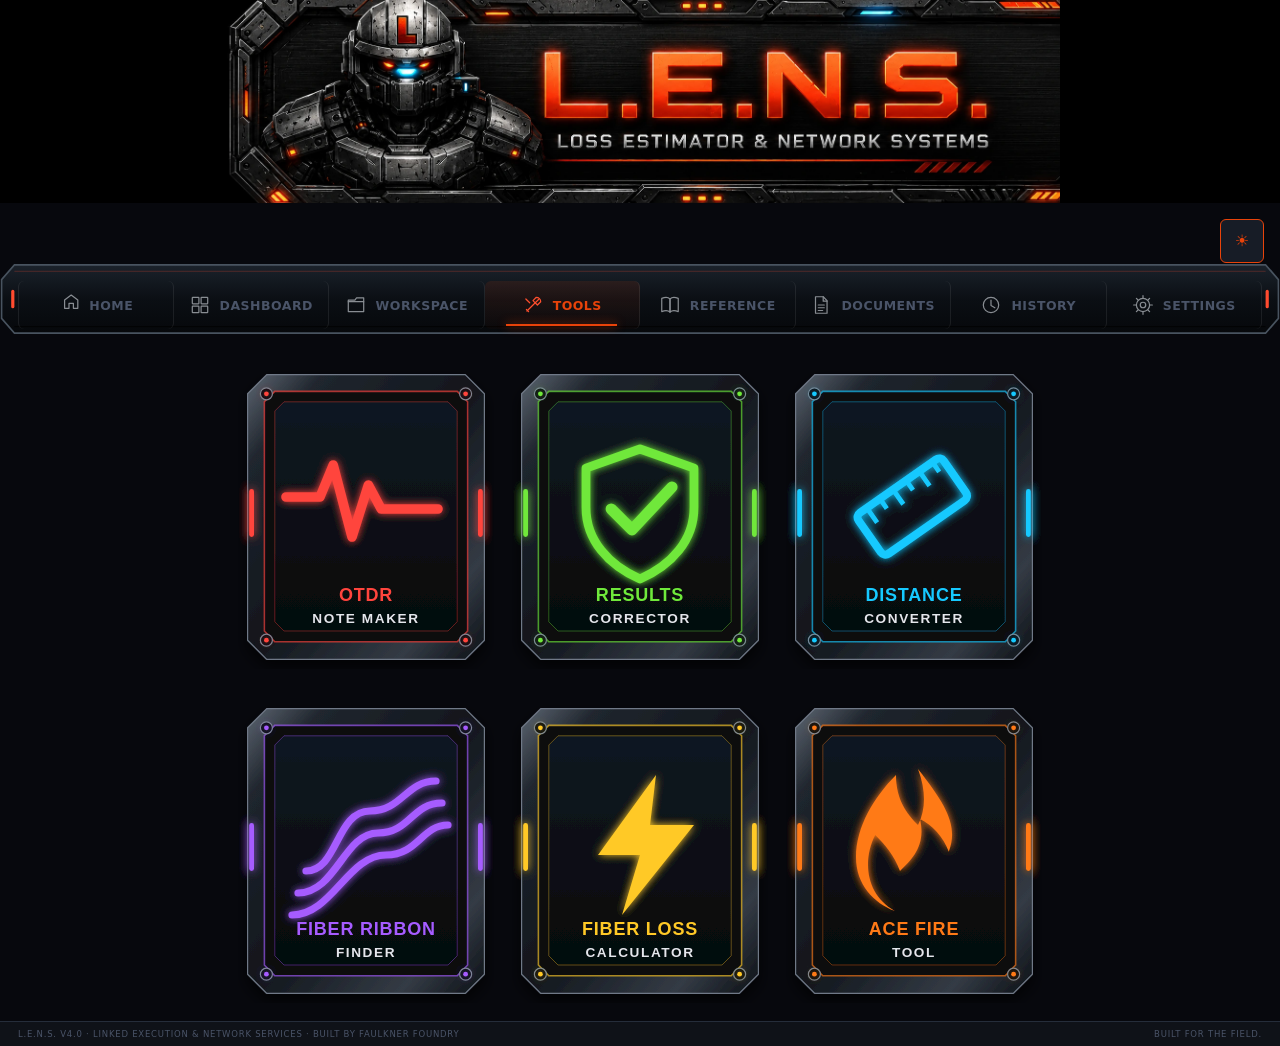
<file: legacy-v4.html>
<!DOCTYPE html>
<html lang="en">
<head>
<meta charset="UTF-8">
<meta name="viewport" content="width=device-width, initial-scale=1.0">
<title>L.E.N.S. v4.0 — Linked Execution &amp; Network Services</title>
<style>
/* === TOKENS === */
:root{
  --bg0:#07080d;--bg1:#0f1218;--bg2:#171c26;--bg3:#1e2530;
  --fire:#e8430a;--fire-dim:rgba(232,67,10,.15);
  --optical:#00d4ff;--optical-dim:rgba(0,212,255,.15);
  --text:#e2e8f2;--text-muted:#4a5468;--text-sub:#7a8baa;
  --border:#252d3a;--border-hi:#2e3a4e;
  --red:#ff3b3b;--orange:#ff7b3b;--blue:#3bbcff;
  --green:#3bff9e;--yellow:#ffd83b;--purple:#a33bff;
}

/* === BASE === */
*,*::before,*::after{box-sizing:border-box;}
body{margin:0;background:var(--bg0);font-family:'Segoe UI',system-ui,sans-serif;color:var(--text);min-height:100vh;display:flex;flex-direction:column;}

/* === BANNER HERO === */
.lens-hero{width:100%;background:#000;overflow:hidden;position:relative;display:block;}
.lens-hero__banner{display:block;width:100%;max-width:840px;margin-inline:auto;aspect-ratio:4.133/1;object-fit:cover;object-position:50% 46%;}
@media(max-width:700px){.lens-hero{overflow:hidden;}.lens-hero__banner{max-width:100%;aspect-ratio:3.718/1;object-position:50% 42%;}}

/* === CLASSIC RAIL NAV (FF-X003) === */
.lens-rail{position:relative;min-height:72px;}
.lens-rail__frame{position:absolute;inset:0;background:url("assets/rail/classic-rail-frame.svg") center/100% 100% no-repeat;pointer-events:none;}
.lens-rail__items{position:relative;z-index:1;display:grid;grid-template-columns:repeat(8,minmax(0,1fr));align-items:stretch;min-height:72px;padding:6px 18px;}
.lens-rail__item{appearance:none;border:0;border-right:1px solid rgba(255,255,255,.08);background:transparent;color:var(--text-muted);min-width:0;padding:8px 6px;display:flex;align-items:center;justify-content:center;gap:9px;font-size:.78rem;font-weight:800;letter-spacing:.04em;cursor:pointer;white-space:nowrap;position:relative;}
.lens-rail__item:first-child{border-left:1px solid rgba(255,255,255,.08);}
.lens-rail__item img{width:22px;height:22px;opacity:.62;transition:.15s ease;}
.lens-rail__item::after{content:"";position:absolute;left:14%;right:14%;bottom:3px;height:2px;background:transparent;box-shadow:none;transition:.15s ease;}
.lens-rail__item:hover,.lens-rail__item:focus-visible{color:#fff;background:rgba(255,255,255,.025);}
.lens-rail__item:hover img{opacity:.95;}
.lens-rail__item.is-active{color:var(--fire);background:linear-gradient(180deg,rgba(232,67,10,.11),rgba(232,67,10,.025));}
.lens-rail__item.is-active img{opacity:1;filter:brightness(0) saturate(100%) invert(39%) sepia(97%) saturate(2468%) hue-rotate(343deg) brightness(102%) contrast(101%);}
.lens-rail__item.is-active::after{background:var(--fire);box-shadow:0 0 10px rgba(232,67,10,.8);}
.lens-rail__item:focus-visible{outline:2px solid var(--optical);outline-offset:-3px;}
.theme-bar{display:flex;justify-content:flex-end;padding:4px 16px 0;background:var(--bg0);}
@media(max-width:1100px){.lens-rail__items{grid-template-columns:repeat(4,minmax(0,1fr));min-height:116px;padding:5px 10px;}.lens-rail{min-height:116px;}.lens-rail__item{min-height:52px;}}
@media(max-width:760px){.lens-rail{min-height:110px;}.lens-rail__frame{display:none;}.lens-rail__items{grid-template-columns:repeat(4,minmax(0,1fr));min-height:110px;padding:0;background:linear-gradient(180deg,#10151b,#080b10);border-top:1px solid rgba(232,67,10,.32);border-bottom:1px solid #27303a;}.lens-rail__item{min-height:55px;padding:5px 2px;gap:4px;flex-direction:column;font-size:.56rem;letter-spacing:.02em;white-space:normal;border-bottom:1px solid rgba(255,255,255,.06);}.lens-rail__item img{width:18px;height:18px;}.lens-rail__item::after{left:22%;right:22%;bottom:1px;}}

/* === TOAST === */
#lensToast{position:fixed;bottom:56px;left:50%;transform:translateX(-50%) translateY(8px);background:var(--bg3);border:1px solid var(--border-hi);color:var(--text-sub);font-size:11px;font-weight:600;letter-spacing:.05em;padding:7px 16px;border-radius:6px;z-index:1000;opacity:0;transition:opacity .2s,transform .2s;pointer-events:none;white-space:nowrap;}
#lensToast.show{opacity:1;transform:translateX(-50%) translateY(0);}

/* === TILE GRID === */
.lens-module-grid{display:grid;grid-template-columns:repeat(2,minmax(0,1fr));gap:14px;padding:14px 18px;max-width:620px;margin-inline:auto;}
@media(min-width:900px){.lens-module-grid{grid-template-columns:repeat(3,minmax(0,1fr));gap:18px;padding:18px;max-width:840px;}}
.lens-module{appearance:none;border:0;background:transparent;padding:0;width:100%;cursor:pointer;}
.lens-module__image{width:100%;height:auto;display:block;transition:opacity .12s;}
.lens-module:focus-visible{outline:3px solid #18c9ff;outline-offset:5px;border-radius:24px;}

/* === TOOL PANELS === */
.tool{display:none;margin:0 18px 18px;padding:18px;background:#151b22;border:1px solid #333;border-radius:6px;text-align:left;}

/* === FOOTER === */
.lens-footer{margin-top:auto;display:flex;justify-content:space-between;align-items:center;padding:7px 18px;background:var(--bg1);border-top:1px solid var(--border);font-size:8.5px;letter-spacing:.09em;text-transform:uppercase;color:var(--text-muted);}

/* === THEME TOGGLE === */
#themeToggle{background:var(--bg2);border:1px solid var(--fire);color:var(--fire);padding:5px 12px;border-radius:6px;cursor:pointer;font-size:16px;line-height:1;transition:.2s;font-family:inherit;}
#themeToggle:hover{background:var(--fire);color:#fff;}

/* === LIGHT THEME === */
body.light{background:#f0f2f6;color:#1a1f2e;}
body.light .lens-hero{background:#111;}
body.light .lens-rail__items{background:#dce0e8;}
body.light .lens-rail__item{color:#5a6272;}
body.light .lens-rail__item:hover{color:#1a2030;background:rgba(0,0,0,.04);}
body.light .theme-bar{background:#e8eaf0;}
body.light .nav-item{color:#6b7a99;}
body.light .nav-item.active{color:#cc2200;border-color:rgba(200,34,0,.35);background:rgba(200,34,0,.07);}
body.light .tile{background:#fff;border-color:#c8cfe0;box-shadow:inset 0 0 8px rgba(0,0,0,.04);}
body.light .tile-name{color:#1a1f2e;}
body.light .tile-desc{color:#6b7a99;}
body.light .tool{background:#fff;border-color:#c8cfe0;}
body.light .lens-footer{background:#e4e7ee;border-top-color:#c8cfe0;color:#6b7a99;}
body.light #themeToggle{background:#eee;border-color:#cc2200;color:#cc2200;}
body.light #themeToggle:hover{background:#cc2200;color:#fff;}
body.light input,body.light select,body.light textarea{background:#f0f0f0;color:#000;border-color:#999;}
body.light button{background:#eee;color:#000;border-color:#000;}
body.light button:hover{background:#000;color:#fff;}
body.light label{color:#005f99;}
body.light .result-out{color:#0077cc;}
body.light .splice-list-row{background:rgba(0,0,0,.03);}
body.light .otdr-result-card{border-color:rgba(0,100,180,.3);}
body.light .otdr-card-header .otdr-title{color:#003;}
body.light .otdr-card-header .otdr-subtitle{color:#333;}
body.light .conv-result-card{border-color:rgba(0,100,180,.3);}
body.light .conv-result-card .cr-value{color:#0055aa;text-shadow:none;}
body.light .ace-preview-box{background:#f4f8ff;border-color:rgba(0,100,180,.2);color:#003;}
body.light .ace-event-block{border-color:rgba(0,100,180,.15);}
body.light .ace-field-row label{color:#005f99;}
body.light .fixer-thresh-card{border-color:rgba(0,100,180,.25);}
body.light .ftc-rule{color:#0055aa;}
body.light .ftc-change-btn{border-color:rgba(0,100,180,.4);color:#0055aa;}
body.light .sa-scope,body.light .sa-card{border-color:rgba(0,100,180,.25);}
body.light .sa-table td,body.light .sa-table tr{border-top-color:rgba(0,0,0,.1);}
body.light body.light body.light body.light .sa-bad{color:#c02800;}

/* === TOOLTIP === */
.km-tooltip{position:fixed;pointer-events:none;padding:6px 8px;border-radius:6px;background:rgba(0,0,0,.85);color:#fff;font-size:.9em;z-index:9999;transform:translate(-50%,-120%);white-space:nowrap;opacity:0;transition:opacity .12s ease;}
.km-tooltip.show{opacity:1;}

/* === FORMS (preserved) === */
.form-row{display:flex;gap:12px;align-items:center;justify-content:center;flex-wrap:wrap;margin:6px 0;}
label{display:inline-flex;align-items:center;gap:8px;color:#0099cc;font-weight:700;font-size:1.05em;}
input,select,textarea{margin:0;padding:8px 10px;border-radius:6px;border:1px solid #333;font-size:max(16px,1em);background:#111;color:#00bfff;font-family:inherit;}
textarea{min-height:160px;max-width:100%;width:100%;resize:vertical;}
input[type=number]{width:160px;}
input:focus,select:focus,textarea:focus{box-shadow:0 0 0 3px rgba(0,191,255,.28);outline:none;}
button{padding:10px 18px;min-height:44px;min-width:44px;margin-top:12px;border-radius:6px;cursor:pointer;transition:all .18s ease;border:1px solid #00ff00;background:#111;color:#00ff00;-webkit-tap-highlight-color:transparent;touch-action:manipulation;font-size:.95em;user-select:none;font-family:inherit;}
button:hover{background:#00ff00;color:#000;transform:translateY(-2px);box-shadow:0 6px 18px rgba(0,0,0,.12);}
button:focus{outline:none;box-shadow:0 0 0 3px rgba(0,191,255,.28);}
button:active{transform:translateY(0);}
button[disabled]{opacity:.5;cursor:not-allowed;transform:none;}
.result-out{margin-top:16px;font-size:1.05em;font-weight:700;opacity:0;transform:translateY(8px);transition:opacity .25s ease,transform .25s ease;white-space:pre-line;color:#00bfff;}
.result-out.show{opacity:1;transform:translateY(0);}
.input-error{border:2px solid #ff0000!important;animation:shake .25s ease;}
@keyframes shake{0%,100%{transform:translateX(0);}25%{transform:translateX(-4px);}75%{transform:translateX(4px);}}
.error-msg{color:#ff0000;font-size:.92em;margin-top:4px;font-weight:700;}
.small-note{font-size:.9em;color:inherit;opacity:.9;}
.btn-row{display:flex;gap:8px;justify-content:center;align-items:center;flex-wrap:wrap;}

/* === CUSTOM SPLICES === */
.custom-splices{margin:8px auto 0;border-radius:6px;padding:10px;background:rgba(255,255,255,.02);display:flex;flex-direction:column;gap:8px;max-width:760px;}
.splice-row{display:flex;gap:8px;align-items:center;justify-content:center;flex-wrap:wrap;}
.splice-row input[type="text"]{width:200px;}
.splice-row input[type="number"]{width:110px;}
.splice-actions{display:flex;gap:8px;justify-content:center;align-items:center;flex-wrap:wrap;}
.splice-list-row{display:flex;gap:8px;align-items:center;justify-content:center;flex-wrap:wrap;padding:8px;border-radius:6px;margin:2px 0;background:rgba(255,255,255,.03);}
.splice-list-row .col{padding:4px;}
.splice-list-row .col.label{width:200px;text-align:left;}
.splice-list-row .col.count{width:110px;text-align:left;}
.splice-list-row .col.loss{width:110px;text-align:left;}
.splice-list-row .col.actions{width:140px;text-align:left;display:flex;gap:6px;}
.splice-editing{background:rgba(0,191,255,.06)!important;border:1px dashed rgba(0,191,255,.3)!important;}
.splice-list-row input{min-height:36px;font-size:.9em;}

/* === DISTANCE CONVERTER === */
@keyframes ribbonPop{from{opacity:0;transform:scale(.88) translateY(10px);}to{opacity:1;transform:scale(1) translateY(0);}}
.conv-result-card{display:inline-flex;flex-direction:column;align-items:center;gap:6px;margin:16px auto 0;padding:16px 28px;border-radius:12px;border:1px solid rgba(0,191,255,.35);box-shadow:0 0 16px rgba(0,191,255,.12);animation:ribbonPop .25s cubic-bezier(.175,.885,.32,1.275);}
.conv-result-card .cr-value{font-size:1.7em;font-weight:900;color:#00bfff;text-shadow:0 0 10px rgba(0,191,255,.5);letter-spacing:.02em;}
.conv-result-card .cr-from{font-size:.85em;opacity:.6;}
.conv-result-card .cr-preview{font-size:.82em;opacity:.5;font-style:italic;}

/* === RIBBON FINDER === */
.ribbon-result-card{display:inline-flex;flex-direction:column;align-items:center;gap:10px;margin:18px auto 0;padding:18px 28px;border-radius:12px;border:2px solid var(--ribbon-color,#888);box-shadow:0 0 18px var(--ribbon-glow,rgba(128,128,128,.3)),inset 0 0 30px rgba(0,0,0,.2);animation:ribbonPop .3s cubic-bezier(.175,.885,.32,1.275);}
.ribbon-result-card .rc-swatch{width:60px;height:60px;border-radius:10px;border:3px solid rgba(255,255,255,.2);box-shadow:0 0 14px var(--ribbon-glow,rgba(128,128,128,.5));}
.ribbon-result-card .rc-color-name{font-size:1.55em;font-weight:900;letter-spacing:.04em;color:var(--ribbon-color,#888);text-shadow:0 0 12px var(--ribbon-glow,rgba(128,128,128,.5));}
.ribbon-result-card .rc-details{display:flex;gap:20px;flex-wrap:wrap;justify-content:center;}
.ribbon-result-card .rc-detail{display:flex;flex-direction:column;align-items:center;gap:2px;}
.ribbon-result-card .rc-detail-label{font-size:.7em;opacity:.55;text-transform:uppercase;letter-spacing:.09em;}
.ribbon-result-card .rc-detail-value{font-size:1.15em;font-weight:700;color:var(--ribbon-color,#888);}
.ribbon-strip{display:flex;justify-content:center;flex-wrap:wrap;gap:6px;margin:14px auto 0;max-width:600px;}
.ribbon-swatch{display:flex;flex-direction:column;align-items:center;gap:3px;cursor:default;}
.ribbon-swatch .swatch-box{width:38px;height:38px;border-radius:6px;border:2px solid rgba(255,255,255,.15);box-shadow:0 2px 8px rgba(0,0,0,.3);}
.ribbon-swatch .swatch-label{font-size:.7em;font-weight:700;text-align:center;max-width:42px;word-break:break-word;white-space:pre;}

/* === OTDR === */
/* OTDR tabs (Notes / Test Log) */
.otdr-tabs{display:flex;gap:4px;margin-bottom:16px;border-bottom:1px solid var(--border);}
.otdr-tab{background:none;border:0;border-bottom:2px solid transparent;color:var(--text-sub);font-family:inherit;font-size:.82em;font-weight:700;letter-spacing:.06em;text-transform:uppercase;padding:8px 16px;margin:0;cursor:pointer;border-radius:0;min-height:unset;}
.otdr-tab:hover{color:var(--text);background:none;transform:none;box-shadow:none;}
.otdr-tab.is-active{color:var(--fire);border-bottom-color:var(--fire);}
.otdr-tabpanel{display:none;}
.otdr-tabpanel.is-active{display:block;}
body.light .otdr-tabs{border-bottom-color:#c8cfe0;}
/* Test Log */
.tl-issue-head{font-size:.75em;font-weight:700;opacity:.6;text-transform:uppercase;letter-spacing:.07em;margin:14px 0 6px;}
.tl-issues{display:flex;flex-wrap:wrap;gap:7px;}
.tl-issue{font-size:.82em;padding:7px 12px;min-height:unset;margin:0;background:var(--bg2);border:1px solid var(--border-hi);color:var(--text-sub);border-radius:6px;cursor:pointer;font-family:inherit;}
.tl-issue:hover{color:var(--text);transform:none;box-shadow:none;background:var(--bg3);}
.tl-issue.is-active{background:var(--fire-dim);border-color:var(--fire);color:var(--fire);font-weight:700;}
.tl-autonext{display:flex;align-items:center;gap:8px;font-size:.82em;opacity:.85;margin-top:12px;cursor:pointer;width:auto;justify-content:flex-start;}
.tl-autonext input{width:auto;margin:0;flex-shrink:0;}
.tl-summary{display:flex;gap:8px;margin:20px 0 10px;flex-wrap:wrap;}
.tl-stat{flex:1 1 70px;background:var(--bg2);border:1px solid var(--border);border-radius:8px;padding:9px 6px;text-align:center;}
.tl-stat strong{display:block;font-size:1.5em;font-weight:900;line-height:1;font-variant-numeric:tabular-nums;}
.tl-stat span{font-size:.68em;text-transform:uppercase;letter-spacing:.06em;opacity:.55;}
.tl-stat.pass strong{color:var(--green);}
.tl-stat.warn strong{color:var(--yellow);}
.tl-stat.fail strong{color:var(--red);}
.tl-log{margin-top:12px;display:flex;flex-direction:column;gap:10px;}
.tl-empty{text-align:center;opacity:.45;font-size:.88em;padding:22px 10px;border:1px dashed var(--border);border-radius:10px;}
.tl-card{background:var(--bg2);border:1px solid var(--border);border-left-width:4px;border-radius:10px;padding:12px 14px;}
.tl-card.pass{border-left-color:var(--green);}
.tl-card.warn{border-left-color:var(--yellow);}
.tl-card.fail{border-left-color:var(--red);}
.tl-card-head{display:flex;align-items:flex-start;justify-content:space-between;gap:10px;}
.tl-strand{font-size:1.35em;font-weight:900;letter-spacing:.02em;line-height:1;}
.tl-loc{font-size:.8em;opacity:.6;margin-top:3px;}
.tl-pill{font-size:.7em;font-weight:700;letter-spacing:.04em;padding:3px 9px;border-radius:5px;white-space:nowrap;background:var(--bg3);color:var(--text-sub);}
.tl-pill.pass{background:rgba(59,255,158,.15);color:var(--green);}
.tl-pill.warn{background:rgba(255,216,59,.15);color:var(--yellow);}
.tl-pill.fail{background:rgba(255,59,59,.16);color:#ff6b6b;}
.tl-measures{display:flex;gap:20px;margin-top:9px;}
.tl-measure span{font-size:.68em;text-transform:uppercase;letter-spacing:.05em;opacity:.5;display:block;}
.tl-measure strong{font-size:1.05em;font-variant-numeric:tabular-nums;}
.tl-note{font-size:.84em;opacity:.7;margin-top:8px;font-style:italic;}
.tl-remove{margin-top:9px;font-size:.72em;padding:4px 10px;min-height:unset;background:none;border:1px solid var(--border-hi);color:var(--text-sub);border-radius:5px;cursor:pointer;font-family:inherit;}
.tl-remove:hover{border-color:var(--red);color:#ff6b6b;transform:none;box-shadow:none;background:none;}
body.light .tl-issue,body.light .tl-stat,body.light .tl-card{border-color:#c8cfe0;background:#fff;}
body.light .tl-empty{border-color:#c8cfe0;}
.otdr-result-card{margin:12px auto 0;max-width:600px;border-radius:12px;border:1px solid rgba(0,191,255,.35);overflow:hidden;animation:ribbonPop .3s cubic-bezier(.175,.885,.32,1.275);}
.otdr-card-header{padding:14px 18px 10px;border-bottom:1px solid rgba(0,191,255,.2);}
.otdr-card-header .otdr-title{font-size:1.6em;font-weight:900;color:#fff;letter-spacing:.04em;}
.otdr-card-header .otdr-subtitle{font-size:1em;font-weight:700;color:#ccc;margin-top:3px;}
.otdr-card-header .otdr-tone-light-label{font-size:.85em;color:#888;margin-top:4px;}
.otdr-row{display:flex;align-items:center;padding:9px 18px;border-bottom:1px solid rgba(0,191,255,.08);font-size:.95em;}
.otdr-row:last-child{border-bottom:none;}
.otdr-row .pair-label{flex:1;font-weight:700;}
.otdr-row.flag-skip .pair-label{opacity:.4;font-style:italic;}
.tone-badge{color:#ffe000;text-shadow:0 0 8px rgba(255,224,0,.9),0 0 16px rgba(255,200,0,.5);font-weight:900;}
.light-badge{color:#ff2222;font-weight:900;}
.otdr-card-footer{padding:10px 18px;font-size:.82em;opacity:.5;border-top:1px solid rgba(0,191,255,.1);}

/* === FIXER === */
.fixer-thresh-grid{display:grid;grid-template-columns:repeat(2,1fr);gap:8px;margin:0 0 16px;}
.fixer-thresh-card{border:1px solid rgba(0,191,255,.25);border-radius:8px;padding:10px 12px;}
.ftc-header{display:flex;align-items:flex-start;justify-content:space-between;margin-bottom:4px;}
.ftc-name{font-size:.75em;font-weight:700;opacity:.6;text-transform:uppercase;letter-spacing:.07em;}
.ftc-rule{font-size:1.1em;font-weight:900;color:#00bfff;}
.ftc-dir{font-size:.74em;opacity:.45;margin-top:3px;}
.ftc-change-btn{background:none;border:1px solid rgba(0,191,255,.4);color:#00bfff;font-size:.68em;font-weight:700;padding:2px 7px;border-radius:4px;cursor:pointer;margin-top:0;min-height:unset;line-height:1.5;flex-shrink:0;}
.ftc-change-btn:hover{background:rgba(0,191,255,.15);transform:none;box-shadow:none;}
.ftc-edit-row{display:flex;align-items:center;gap:5px;margin-top:8px;}
.ftc-edit-input{font-size:.85em;padding:4px 6px;width:88px;min-height:unset;margin:0;}
.ftc-save-btn,.ftc-cancel-btn{font-size:.75em;padding:3px 8px;min-height:unset;margin-top:0;}
/* strand scope analysis */
.sa-scope{border:1px solid rgba(0,191,255,.25);border-radius:8px;padding:10px 12px;margin-top:12px;}
.sa-scope__head{font-size:.75em;font-weight:700;opacity:.6;text-transform:uppercase;letter-spacing:.07em;margin-bottom:6px;}
.wb-bridge{max-width:400px;margin-top:22px;padding-top:16px;border-top:1px solid var(--border);}
.wb-row{display:flex;gap:10px;align-items:flex-end;flex-wrap:wrap;}
.wb-row select{margin-top:2px;}
.wb-row button{flex-shrink:0;}
.wb-preview{font-family:'Courier New',monospace;font-size:.72em;opacity:.55;margin-top:10px;word-break:break-all;line-height:1.5;min-height:1.2em;}
body.light .wb-bridge{border-top-color:#c8cfe0;}
.sa-scope__row{display:flex;gap:8px;align-items:center;flex-wrap:wrap;}
.sa-scope__row input{flex:1 1 180px;min-width:0;margin:0;}
.sa-scope__row button{margin-top:0;flex-shrink:0;}
.sa-scope__hint{font-size:.74em;opacity:.45;margin-top:6px;}
.sa-summary{text-align:center;font-size:.9em;margin:0 0 10px;}
.sa-card{border:1px solid rgba(0,191,255,.2);border-left-width:3px;border-radius:8px;padding:10px 12px;margin-bottom:8px;}
.sa-head{display:flex;align-items:center;justify-content:space-between;gap:8px;margin-bottom:6px;flex-wrap:wrap;}
.sa-strand{font-weight:900;font-size:1.02em;}
.sa-note{font-size:.82em;opacity:.7;}
.sa-table-wrap{overflow-x:auto;}
.sa-table{width:100%;border-collapse:collapse;font-size:.8em;}
.sa-table th{text-align:left;font-size:.85em;text-transform:uppercase;letter-spacing:.06em;opacity:.5;font-weight:700;padding:3px 8px 3px 0;white-space:nowrap;}
.sa-table td{padding:3px 8px 3px 0;border-top:1px solid rgba(255,255,255,.07);font-variant-numeric:tabular-nums;}
.sa-table .sa-num{text-align:right;white-space:nowrap;}
.sa-bad{color:#ff6b4f;font-weight:700;}
.sa-re{margin-top:10px;padding-top:10px;border-top:1px dashed rgba(0,191,255,.25);}
.sa-re__row{display:flex;align-items:center;gap:10px;margin-bottom:6px;flex-wrap:wrap;}
.sa-re__label{font-size:.78em;flex:1 1 220px;display:flex;gap:6px;align-items:baseline;flex-wrap:wrap;width:auto;}
.sa-re__where{opacity:.5;}
.sa-re__was{opacity:.55;font-variant-numeric:tabular-nums;}
.sa-re__input{width:130px;font-size:.85em;padding:4px 7px;min-height:unset;margin:0;flex-shrink:0;}
.sa-re__apply{font-size:.76em;padding:5px 12px;min-height:unset;margin-top:9px;}
.sa-re__err{margin-top:6px;}

/* === ACE === */
.ace-step{max-width:760px;margin:0 auto;text-align:left;}
.ace-step-title{font-size:1.1em;font-weight:900;color:#00bfff;text-shadow:0 0 8px rgba(0,191,255,.4);margin:0 0 12px;text-align:center;}
.ace-field-group{display:flex;flex-direction:column;gap:10px;margin-bottom:14px;}
.ace-field-row{display:flex;gap:10px;align-items:center;flex-wrap:wrap;}
.ace-field-row label{font-size:.9em;font-weight:700;min-width:160px;flex-shrink:0;color:#0099cc;}
.ace-field-row input,.ace-field-row select{flex:1;min-width:0;}
.ace-section-divider{border:none;border-top:1px solid rgba(0,191,255,.15);margin:16px 0;}
.ace-event-block{border:1px solid rgba(0,191,255,.15);border-radius:8px;padding:12px 14px;margin-bottom:10px;}
.ace-event-title{font-size:.88em;font-weight:700;color:#00bfff;margin-bottom:10px;opacity:.8;}
.ace-confirm-msg{text-align:center;font-size:1.05em;line-height:1.9;margin-bottom:20px;color:#00bfff;}
.ace-progress{font-size:.82em;opacity:.55;text-align:center;margin-bottom:8px;}
.ace-preview-box{background:rgba(0,0,0,.3);border:1px solid rgba(0,191,255,.2);border-radius:8px;padding:14px;font-family:'Courier New',monospace;font-size:.8em;white-space:pre-wrap;max-height:360px;overflow-y:auto;-webkit-overflow-scrolling:touch;user-select:text;line-height:1.5;margin-top:10px;width:100%;min-height:300px;resize:vertical;}

/* === RESPONSIVE === */
@media(max-width:720px){
  .fixer-thresh-grid{grid-template-columns:1fr;}
  .sa-scope__row button{width:100%;}
  /* stack each reading instead of scrolling a 5-column table sideways */
  .sa-table thead{display:none;}
  .sa-table,.sa-table tbody,.sa-table tr,.sa-table td{display:block;width:100%;}
  .sa-table tr{border-top:1px solid rgba(255,255,255,.07);padding:7px 0 5px;}
  .sa-table tr:first-child{border-top:0;padding-top:2px;}
  .sa-table td{border:0;padding:1px 0;}
  .sa-table td.sa-num{text-align:left;display:inline-block;width:auto;margin-right:14px;}
  .sa-table td.sa-check{font-weight:700;}
  .sa-table td.sa-where{opacity:.6;font-size:.94em;margin-bottom:3px;}
  .sa-table td[data-l]::before{content:attr(data-l) " ";opacity:.5;font-weight:400;}
  .form-row{flex-direction:column;align-items:stretch;gap:10px;}
  label{width:100%;justify-content:space-between;}
  label input[type=number],label select{flex:1;width:auto;min-width:0;}
  input[type=number]{width:100%;}
  .splice-list-row{flex-direction:column;align-items:flex-start;}
  .splice-list-row .col{width:100%;text-align:left;}
  .splice-list-row .col.actions{flex-wrap:wrap;}
  .splice-actions{flex-direction:column;align-items:stretch;}
  .splice-actions input,.splice-actions button{width:100%;}
  .splice-row input[type="text"],.splice-row input[type="number"]{width:100%;}
  .btn-row{flex-direction:column;align-items:stretch;}
  .btn-row button{width:100%;margin-top:8px;}
  .ribbon-swatch .swatch-box{width:30px;height:30px;}
  .ace-field-row{flex-direction:column;align-items:stretch;}
  .ace-field-row label{min-width:unset;width:100%;}
}
</style>
<link rel="manifest" href="manifest.json">
<meta name="theme-color" content="#ff4b2f">
<link rel="icon" href="favicon.ico" sizes="any">
<link rel="icon" type="image/svg+xml" href="assets/svg/lens-core-icon-outline.svg">
<link rel="apple-touch-icon" href="assets/png/apple-touch-icon.png">
<meta name="apple-mobile-web-app-capable" content="yes">
<meta name="apple-mobile-web-app-status-bar-style" content="black-translucent">
<meta name="apple-mobile-web-app-title" content="L.E.N.S.">
</head>
<body>

<header class="lens-hero" aria-label="L.E.N.S. Linked Execution and Network Services">
  <picture>
    <source media="(max-width:700px)" srcset="assets/banner/LENS_banner_no_theme_mobile.webp" type="image/webp">
    <img class="lens-hero__banner" src="assets/banner/LENS_banner_no_theme.webp" alt="L.E.N.S. Linked Execution and Network Services">
  </picture>
</header>

<div class="theme-bar">
  <button id="themeToggle" type="button">&#9728;</button>
</div>
<nav class="lens-rail" aria-label="Primary navigation">
  <div class="lens-rail__frame" aria-hidden="true"></div>
  <div class="lens-rail__items">
    <button class="lens-rail__item" type="button" data-route="home" aria-current="false"><img src="assets/icons/home.svg" alt=""><span>HOME</span></button>
    <button class="lens-rail__item" type="button" data-route="dashboard"><img src="assets/icons/dashboard.svg" alt=""><span>DASHBOARD</span></button>
    <button class="lens-rail__item" type="button" data-route="workspace"><img src="assets/icons/workspace.svg" alt=""><span>WORKSPACE</span></button>
    <button class="lens-rail__item is-active" type="button" data-route="tools" aria-current="page"><img src="assets/icons/tools.svg" alt=""><span>TOOLS</span></button>
    <button class="lens-rail__item" type="button" data-route="reference"><img src="assets/icons/reference.svg" alt=""><span>REFERENCE</span></button>
    <button class="lens-rail__item" type="button" data-route="documents"><img src="assets/icons/documents.svg" alt=""><span>DOCUMENTS</span></button>
    <button class="lens-rail__item" type="button" data-route="history"><img src="assets/icons/history.svg" alt=""><span>HISTORY</span></button>
    <button class="lens-rail__item" type="button" data-route="settings"><img src="assets/icons/settings.svg" alt=""><span>SETTINGS</span></button>
  </div>
</nav>

<div class="lens-module-grid" id="toolsTileGrid">
  <button class="lens-module tile" type="button" data-tool="otdr" aria-label="Open OTDR Note Maker" data-src-n="assets/buttons/01_OTDR_NOTE_MAKER_normal.svg" data-src-h="assets/buttons/01_OTDR_NOTE_MAKER_hover.svg">
    <img class="lens-module__image" src="assets/buttons/01_OTDR_NOTE_MAKER_normal.svg" alt="">
  </button>
  <button class="lens-module tile" type="button" data-tool="results" aria-label="Open Results Corrector" data-src-n="assets/buttons/02_RESULTS_CORRECTOR_normal.svg" data-src-h="assets/buttons/02_RESULTS_CORRECTOR_hover.svg">
    <img class="lens-module__image" src="assets/buttons/02_RESULTS_CORRECTOR_normal.svg" alt="">
  </button>
  <button class="lens-module tile" type="button" data-tool="distance" aria-label="Open Distance Converter" data-src-n="assets/buttons/03_DISTANCE_CONVERTER_normal.svg" data-src-h="assets/buttons/03_DISTANCE_CONVERTER_hover.svg">
    <img class="lens-module__image" src="assets/buttons/03_DISTANCE_CONVERTER_normal.svg" alt="">
  </button>
  <button class="lens-module tile" type="button" data-tool="ribbon" aria-label="Open Fiber Ribbon Finder" data-src-n="assets/buttons/04_FIBER_RIBBON_FINDER_normal.svg" data-src-h="assets/buttons/04_FIBER_RIBBON_FINDER_hover.svg">
    <img class="lens-module__image" src="assets/buttons/04_FIBER_RIBBON_FINDER_normal.svg" alt="">
  </button>
  <button class="lens-module tile" type="button" data-tool="loss" aria-label="Open Fiber Loss Calculator" data-src-n="assets/buttons/05_FIBER_LOSS_CALCULATOR_normal.svg" data-src-h="assets/buttons/05_FIBER_LOSS_CALCULATOR_hover.svg">
    <img class="lens-module__image" src="assets/buttons/05_FIBER_LOSS_CALCULATOR_normal.svg" alt="">
  </button>
  <button class="lens-module tile" type="button" data-tool="fire" aria-label="Open ACE Fire Tool" data-src-n="assets/buttons/06_ACE_FIRE_TOOL_normal.svg" data-src-h="assets/buttons/06_ACE_FIRE_TOOL_hover.svg">
    <img class="lens-module__image" src="assets/buttons/06_ACE_FIRE_TOOL_normal.svg" alt="">
  </button>
</div>

<div id="tools">

  <!-- 1. OTDR NOTE MAKER -->
  <div id="otdr" class="tool">
    <div class="otdr-tabs" role="tablist" aria-label="OTDR Note Maker sections">
      <button class="otdr-tab is-active" type="button" data-otdrtab="notes" role="tab" aria-selected="true">Notes</button>
      <button class="otdr-tab" type="button" data-otdrtab="testlog" role="tab" aria-selected="false">Test Log</button>
    </div>

    <div id="otdrNotesTab" class="otdr-tabpanel is-active" role="tabpanel">
    <div id="otdrStep1">
      <p class="small-note" style="margin-bottom:12px;text-align:center">Enter job info to generate your OTDR notes.</p>
      <div class="form-row">
        <label for="otdrProjectCode">Project Code: <input id="otdrProjectCode" type="text" placeholder="e.g. A05BL07" autocomplete="off"></label>
      </div>
      <div class="form-row">
        <label for="otdrCableId">Cable ID: <input id="otdrCableId" type="text" placeholder="e.g. LG10" autocomplete="off"></label>
      </div>
      <div class="form-row">
        <label for="otdrRangeStart">Field Count &#8212; From: <input id="otdrRangeStart" type="number" inputmode="numeric" placeholder="e.g. 13" min="1"></label>
        <label for="otdrRangeEnd">To: <input id="otdrRangeEnd" type="number" inputmode="numeric" placeholder="e.g. 18" min="1"></label>
      </div>
      <div class="form-row">
        <label for="otdrCoRangeStart">C.O. Count &#8212; From: <input id="otdrCoRangeStart" type="number" inputmode="numeric" placeholder="e.g. 133" min="1"></label>
        <label for="otdrCoRangeEnd">To: <input id="otdrCoRangeEnd" type="number" inputmode="numeric" placeholder="e.g. 138" min="1"></label>
      </div>
      <div class="form-row">
        <label for="otdrToneCount">TONE Count #: <input id="otdrToneCount" type="number" inputmode="numeric" placeholder="optional"></label>
        <label for="otdrLightCount">LIGHT Count #: <input id="otdrLightCount" type="number" inputmode="numeric" placeholder="optional"></label>
      </div>
      <div id="otdrStep1Error" class="error-msg" style="display:none"></div>
      <div class="btn-row" style="margin-top:12px">
        <button id="otdrStartBtn" type="button">Start Entering Readings</button>
      </div>
    </div>
    <div id="otdrStep2" style="display:none">
      <div id="otdrProgressLabel" class="small-note" style="margin-bottom:10px;font-size:1em;font-weight:700;text-align:center"></div>
      <div class="form-row">
        <label style="font-size:1.2em;font-weight:900;color:#00bfff"><span id="otdrCountDisplay">&#8212;</span>:
          <input id="otdrDistInput" type="number" inputmode="decimal" placeholder="Distance (ft)" min="0" style="width:160px">
        </label>
      </div>
      <p class="small-note" id="otdrDiffHint" style="min-height:1.2em;margin:4px 0;text-align:center"></p>
      <div class="btn-row">
        <button id="otdrNextBtn" type="button">Next Count &#8594;</button>
        <button id="otdrSkipBtn" type="button">Skip</button>
      </div>
    </div>
    <div id="otdrStep3" style="display:none">
      <div id="otdrResultCard" class="otdr-result-card"></div>
      <div class="btn-row" style="margin-top:8px">
        <button id="otdrCopyBtn" type="button">Copy</button>
        <button id="otdrSaveBtn" type="button">Save</button>
        <button id="otdrDownloadBtn" type="button">Download .txt</button>
        <button id="otdrRestartBtn" type="button">New Reading</button>
      </div>
    </div>
    </div><!-- /otdrNotesTab -->

    <div id="otdrTestLogTab" class="otdr-tabpanel" role="tabpanel" hidden>
      <p class="small-note" style="margin-bottom:12px;text-align:center">Log readings strand-by-strand from a PON sheet. Held on this device.</p>
      <div class="form-row">
        <label for="tlLocationType">Location: <select id="tlLocationType"><option>PFP</option><option>Terminal</option></select></label>
        <label for="tlLocationId">ID: <input id="tlLocationId" type="text" autocomplete="off" placeholder="e.g. PFP-4"></label>
      </div>
      <div class="form-row">
        <label for="tlStrand">Strand: <input id="tlStrand" type="number" inputmode="numeric" min="1" placeholder="#" style="width:90px"></label>
        <label for="tlDistance">Distance: <input id="tlDistance" type="number" inputmode="decimal" min="0" placeholder="dist" style="width:110px"></label>
        <label for="tlDistanceUnit">Unit: <select id="tlDistanceUnit"><option>ft</option><option>m</option><option>km</option><option>mi</option></select></label>
      </div>
      <div class="form-row">
        <label for="tlNm1310">1310 nm: <input id="tlNm1310" type="text" inputmode="decimal" autocomplete="off" placeholder="dB" style="width:110px"></label>
        <label for="tlNm1550">1550 nm: <input id="tlNm1550" type="text" inputmode="decimal" autocomplete="off" placeholder="dB" style="width:110px"></label>
      </div>
      <div class="tl-issue-head">Issue</div>
      <div class="tl-issues" id="tlIssues">
        <button class="tl-issue" type="button" data-issue="PASS">PASS</button>
        <button class="tl-issue" type="button" data-issue="Dirty Connector">Dirty Connector</button>
        <button class="tl-issue" type="button" data-issue="High Loss">High Loss</button>
        <button class="tl-issue" type="button" data-issue="No Light">No Light</button>
        <button class="tl-issue" type="button" data-issue="Open Fiber">Open Fiber</button>
        <button class="tl-issue" type="button" data-issue="High Reflectance">High Reflectance</button>
        <button class="tl-issue" type="button" data-issue="Other">Other</button>
      </div>
      <input id="tlOther" type="text" autocomplete="off" placeholder="Describe the issue" style="display:none;margin-top:8px;width:100%">
      <label for="tlNotes" style="display:flex;flex-direction:column;gap:4px;font-size:.85em;margin-top:10px">Notes (optional)
        <input id="tlNotes" type="text" autocomplete="off" placeholder="optional" style="margin-top:2px">
      </label>
      <label class="tl-autonext"><input type="checkbox" id="tlAutoNext" checked> Auto-advance to next strand after adding</label>
      <div id="tlError" class="error-msg" style="display:none"></div>
      <div class="btn-row" style="justify-content:flex-start;margin-top:10px">
        <button id="tlAddBtn" type="button">Add Entry</button>
        <button id="tlClearFormBtn" type="button">Clear Fields</button>
      </div>

      <div class="tl-summary" id="tlSummary"></div>
      <div class="btn-row" style="justify-content:flex-start;margin-top:4px">
        <button id="tlCopyBtn" type="button">Copy Log</button>
        <button id="tlCsvBtn" type="button">Export CSV</button>
        <button id="tlClearSessionBtn" type="button">Clear Session</button>
      </div>
      <div id="tlLog" class="tl-log"></div>
    </div><!-- /otdrTestLogTab -->
  </div>

  <!-- 2. RESULTS CORRECTOR -->
  <div id="results" class="tool">
    <p class="small-note" style="margin-bottom:12px;text-align:center">Import a results file, then correct it against these thresholds &mdash; either the whole file at once, or find specific strands and set those values yourself.</p>
    <div id="fixerThreshGrid" class="fixer-thresh-grid"></div>
    <div style="display:flex;align-items:center;gap:12px;margin-bottom:8px">
      <button id="fixerUploadBtn" type="button">&#128193; Upload File</button>
      <input id="fixerFileInput" type="file" accept=".txt,.csv,.log,.rpt,.dat,.sor,.json" style="display:none">
      <span class="small-note">or paste content below</span>
    </div>
    <textarea id="fixerInput" class="ace-preview-box" placeholder="Paste your results file content here..." style="min-height:150px;resize:vertical"></textarea>
    <div id="fixerError" class="error-msg" style="display:none"></div>
    <div class="sa-scope">
      <div class="sa-scope__head">Strand Scope</div>
      <div class="sa-scope__row">
        <input id="fixerStrandScope" type="text" inputmode="numeric" autocomplete="off" placeholder="e.g. 3, 7-12, 15" aria-label="Strand numbers to find">
        <button id="fixerAnalyzeBtn" type="button">Find Strands</button>
      </div>
      <div class="sa-scope__hint">Lists only the strands you enter. Leave blank for every strand in the file.</div>
    </div>
    <div class="btn-row" style="margin-top:10px">
      <button id="fixerRunBtn" type="button">Fix Results</button>
      <button id="fixerClearBtn" type="button">Clear</button>
    </div>
    <div id="fixerAnalysisOutput" style="display:none;margin-top:16px">
      <p class="sa-summary" id="fixerAnalysisSummary"></p>
      <div id="fixerAnalysisCards"></div>
      <div class="btn-row" style="margin-top:10px">
        <button id="fixerRegenBtn" type="button">Show Result</button>
      </div>
      <div id="fixerCorrectedOutput" style="display:none;margin-top:14px">
        <textarea id="fixerCorrectedResult" class="ace-preview-box" readonly style="min-height:180px"></textarea>
        <div class="btn-row" style="margin-top:8px">
          <button id="fixerCorrectedCopyBtn" type="button">Copy</button>
          <button id="fixerCorrectedDownloadBtn" type="button">Download</button>
        </div>
      </div>
    </div>
    <div id="fixerOutput" style="display:none;margin-top:16px">
      <p class="small-note" id="fixerSummary" style="margin-bottom:8px;text-align:center"></p>
      <textarea id="fixerResult" class="ace-preview-box" readonly style="min-height:150px"></textarea>
      <div class="btn-row" style="margin-top:8px">
        <button id="fixerCopyBtn" type="button">Copy</button>
        <button id="fixerDownloadBtn" type="button">Download .txt</button>
      </div>
    </div>
  </div>

  <!-- 3. DISTANCE CONVERTER -->
  <div id="distance" class="tool">
    <div class="form-row">
      <label for="convValue">Value: <input id="convValue" type="number" inputmode="decimal" placeholder="Enter value" aria-label="Value to convert"></label>
      <label for="convFrom">From:
        <select id="convFrom" aria-label="Convert from">
          <option value="km">Kilometers (km)</option><option value="mi">Miles (mi)</option>
          <option value="kft">Kilofeet (kft)</option><option value="ft">Feet (ft)</option>
        </select>
      </label>
      <label for="convTo">To:
        <select id="convTo" aria-label="Convert to">
          <option value="km">Kilometers (km)</option><option value="mi">Miles (mi)</option>
          <option value="kft">Kilofeet (kft)</option><option value="ft">Feet (ft)</option>
        </select>
      </label>
    </div>
    <div class="btn-row">
      <button id="convertBtn" type="button">Convert</button>
      <button id="copyConvBtn" type="button">Copy Result</button>
      <button id="applyToCalcBtn" type="button">Use in Calculator</button>
    </div>
    <p id="convertResult" class="result-out" aria-live="polite"></p>
    <p class="small-note" style="margin-top:8px;text-align:center"><strong>Use in Calculator</strong> populates the Loss Calculator directly.</p>
  </div>

  <!-- 4. FIBER RIBBON FINDER -->
  <div id="ribbon" class="tool">
    <div class="form-row">
      <label for="strand">Strand Number: <input id="strand" type="number" inputmode="numeric" placeholder="Enter strand #" min="1" aria-label="Strand number"></label>
    </div>
    <div class="btn-row"><button id="findBtn" type="button">Find Ribbon</button></div>
    <p id="ribbonResult" class="result-out" aria-live="polite"></p>
    <div style="margin-top:16px;text-align:center">
      <strong>EIA/TIA Color Order Reference</strong>
      <div class="ribbon-strip" id="ribbonStrip"></div>
    </div>
  </div>

  <!-- 5. FIBER LOSS CALCULATOR -->
  <div id="loss" class="tool">
    <div class="form-row">
      <label for="distInput">Distance: <input id="distInput" type="number" inputmode="decimal" placeholder="Enter value" min="0" aria-label="Distance value"></label>
      <label for="unit">Unit:
        <select id="unit" aria-label="Distance unit">
          <option value="km">km</option><option value="mi">miles</option>
          <option value="kft">kilofeet</option><option value="ft">feet</option>
        </select>
      </label>
      <label for="previewUnit" style="font-weight:600;font-size:.95em">Preview unit:
        <select id="previewUnit" aria-label="Preview unit">
          <option value="ft">feet (ft)</option><option value="km">kilometers (km)</option>
        </select>
      </label>
      <div class="small-note" id="distanceHint" aria-hidden="true" style="align-self:center"></div>
    </div>
    <div id="distanceError" class="error-msg" style="display:none" aria-live="assertive"></div>
    <div class="form-row">
      <label for="wavelength">Wavelength:
        <select id="wavelength" aria-label="Wavelength">
          <option value="850">850 nm</option><option value="1310">1310 nm</option>
          <option value="1490">1490 nm</option><option value="1550" selected>1550 nm</option>
          <option value="1625">1625 nm</option>
        </select>
      </label>
    </div>
    <div class="form-row">
      <label for="connectors">Connectors: <input id="connectors" type="number" inputmode="numeric" placeholder="0" min="0" aria-label="Number of connectors"></label>
      <label for="connectorLoss">Loss per connector:
        <select id="connectorLoss" aria-label="Connector loss">
          <option value="0.45">0.45 dB</option><option value="0.55">0.55 dB</option><option value="0.75">0.75 dB</option>
        </select>
      </label>
    </div>
    <div class="form-row">
      <label for="splices">Splices: <input id="splices" type="number" inputmode="numeric" placeholder="0" min="0" aria-label="Number of splices"></label>
      <label for="spliceLoss">Loss per splice:
        <select id="spliceLoss" aria-label="Splice loss">
          <option value="0.03">0.03 dB</option><option value="0.05">0.05 dB</option><option value="0.10">0.10 dB</option>
        </select>
      </label>
    </div>
    <div class="custom-splices" id="customSplicesArea" aria-live="polite">
      <div class="splice-row"><strong>Custom Splices</strong><span class="small-note">Add specific splice entries to include in the total</span></div>
      <div class="splice-row" style="font-weight:700" aria-hidden="true">
        <div style="width:200px;text-align:left">Label</div><div style="width:110px;text-align:left">Count</div>
        <div style="width:110px;text-align:left">Loss (dB)</div><div style="width:140px;text-align:left">Action</div>
      </div>
      <div id="spliceList" style="display:flex;flex-direction:column;gap:6px" aria-live="polite"></div>
      <div class="splice-actions">
        <input id="newSpliceLabel" type="text" placeholder="Name (e.g., Splice-1)" aria-label="New splice label"/>
        <input id="newSpliceCount" type="number" inputmode="numeric" min="0" step="1" value="1" aria-label="New splice count"/>
        <input id="newSpliceLoss" type="number" inputmode="decimal" min="0" step="0.01" value="0.05" aria-label="New splice loss in dB"/>
        <button id="addSpliceBtn" type="button">Add Splice</button>
        <button id="clearCustomBtn" type="button">Clear Custom</button>
      </div>
      <div id="spliceCustomResult" class="small-note result-out" style="text-align:center"></div>
    </div>
    <div class="btn-row" style="margin-top:12px">
      <button id="calcBtn" type="button">Calculate Total Loss</button>
      <button id="resetLossBtn" type="button">Reset Fields</button>
    </div>
    <p id="result" class="result-out" aria-live="polite"></p>
  </div>

  <!-- 6. ACE FIRE TOOL -->
  <div id="fire" class="tool">
    <div id="aceStep1" class="ace-step">
      <p class="ace-step-title">Step 1 &#8212; Job Setup</p>
      <div class="ace-field-group">
        <div class="ace-field-row"><label>CLO # (CFAS):</label><input id="aceCfas" type="text" placeholder="e.g. MIC689559001" autocomplete="off"></div>
        <div class="ace-field-row"><label>Fiber Cable Name:</label><input id="aceCableId" type="text" placeholder="e.g. LG8" autocomplete="off"></div>
        <div class="ace-field-row">
          <label>Strands Affected:</label>
          <input id="aceStrandFrom" type="number" inputmode="numeric" min="1" placeholder="From" style="width:90px">
          <span style="padding:0 8px;opacity:.6">&#8211;</span>
          <input id="aceStrandTo" type="number" inputmode="numeric" min="1" placeholder="To" style="width:90px">
        </div>
        <div class="ace-field-row">
          <label>Total Events:</label>
          <input id="aceEventCount" type="number" inputmode="numeric" min="2" value="7" style="width:90px">
          <span class="small-note" style="margin-left:8px">(including first connector &amp; end)</span>
        </div>
        <div class="ace-field-row"><label>Date Tested:</label><input id="aceDateTested" type="date"></div>
        <div class="ace-field-row"><label>Calibration Date:</label><input id="aceCalDate" type="date"></div>
      </div>
      <div id="aceStep1Error" class="error-msg" style="display:none"></div>
      <div class="btn-row" style="margin-top:14px"><button id="aceStep1Next" type="button">Next &#8594;</button></div>
    </div>
    <div id="aceStep2" class="ace-step" style="display:none">
      <p class="ace-step-title">Step 2 &#8212; Confirm</p>
      <div id="aceConfirmMsg" class="ace-confirm-msg"></div>
      <div class="btn-row">
        <button id="aceStep2Back" type="button">&#8592; Back</button>
        <button id="aceStep2Confirm" type="button">Yes, correct &#8594;</button>
      </div>
    </div>
    <div id="aceStep3" class="ace-step" style="display:none">
      <p id="aceStep3Title" class="ace-step-title"></p>
      <p id="aceStrandProgress" class="ace-progress"></p>
      <div class="ace-field-group">
        <div class="ace-field-row"><label>Span Length (ft):</label><input id="aceSpanLength" type="number" inputmode="numeric" min="0" placeholder="e.g. 15202"></div>
        <div class="ace-field-row"><label>Pass / Fail:</label><select id="acePassFail"><option value="pass">Pass</option><option value="fail">Fail</option></select></div>
      </div>
      <hr class="ace-section-divider">
      <p class="small-note" style="text-align:center;margin-bottom:10px">Link Measurements</p>
      <div class="ace-field-group">
        <div class="ace-field-row"><label>1310nm &#8212; Total Loss (dB):</label><input id="aceLm1310Loss" type="number" inputmode="decimal" step="0.001" placeholder="e.g. 2.125"></div>
        <div class="ace-field-row"><label>1310nm &#8212; Total ORL (dB):</label><input id="aceLm1310Orl" type="number" inputmode="decimal" step="0.001" placeholder="e.g. 35.11"></div>
        <div class="ace-field-row"><label>1550nm &#8212; Total Loss (dB):</label><input id="aceLm1550Loss" type="number" inputmode="decimal" step="0.001" placeholder="e.g. 1.497"></div>
        <div class="ace-field-row"><label>1550nm &#8212; Total ORL (dB):</label><input id="aceLm1550Orl" type="number" inputmode="decimal" step="0.001" placeholder="e.g. 37.14"></div>
      </div>
      <hr class="ace-section-divider">
      <p class="small-note" style="text-align:center;margin-bottom:12px">Events</p>
      <div id="aceEventsContainer"></div>
      <div id="aceStep3Error" class="error-msg" style="display:none"></div>
      <div class="btn-row" style="margin-top:14px">
        <button id="aceStep3Back" type="button">&#8592; Back</button>
        <button id="aceStep3Next" type="button">Save Strand &amp; Continue &#8594;</button>
      </div>
    </div>
    <div id="aceStep4" class="ace-step" style="display:none">
      <p class="ace-step-title">Step 4 &#8212; Review &amp; Download</p>
      <p class="small-note" style="text-align:center;margin-bottom:8px">Edit directly if anything needs tweaking, then download.</p>
      <textarea id="aceJsonPreview" class="ace-preview-box" spellcheck="false" aria-label="JSON preview"></textarea>
      <div id="aceStep4Error" class="error-msg" style="display:none"></div>
      <div class="btn-row" style="margin-top:10px">
        <button id="aceStep4Back" type="button">&#8592; Back</button>
        <button id="aceValidateBtn" type="button">Validate JSON</button>
        <button id="aceDownloadBtn" type="button">&#8595; Download .json</button>
        <button id="aceRestartBtn" type="button">Start Over</button>
      </div>
    </div>
  </div>

</div><!-- #tools -->

<div id="history-panel" class="tool" style="display:none">
  <h3 style="color:var(--fire);font-size:1em;letter-spacing:.08em;margin:0 0 14px">SESSION HISTORY</h3>
  <div id="historyList"></div>
  <div class="btn-row" style="margin-top:12px">
    <button id="historyClearBtn" type="button">Clear History</button>
  </div>
</div>

<div id="reference-panel" class="tool" style="display:none">
  <h3 style="color:var(--fire);font-size:1em;letter-spacing:.08em;margin:0 0 14px">FIBER REFERENCE</h3>
  <h4 style="color:var(--label);font-size:.8em;letter-spacing:.06em;margin:0 0 8px">TIA-598 FIBER COLOR CODE</h4>
  <div style="display:grid;grid-template-columns:repeat(auto-fill,minmax(120px,1fr));gap:6px;margin-bottom:18px">
    <div style="display:flex;align-items:center;gap:8px"><span style="display:inline-block;width:22px;height:22px;border-radius:4px;background:#0057B8;border:1px solid rgba(255,255,255,.15);flex-shrink:0"></span><span style="font-size:.8em">1 — Blue</span></div>
    <div style="display:flex;align-items:center;gap:8px"><span style="display:inline-block;width:22px;height:22px;border-radius:4px;background:#FF7A00;border:1px solid rgba(255,255,255,.15);flex-shrink:0"></span><span style="font-size:.8em">2 — Orange</span></div>
    <div style="display:flex;align-items:center;gap:8px"><span style="display:inline-block;width:22px;height:22px;border-radius:4px;background:#3CB043;border:1px solid rgba(255,255,255,.15);flex-shrink:0"></span><span style="font-size:.8em">3 — Green</span></div>
    <div style="display:flex;align-items:center;gap:8px"><span style="display:inline-block;width:22px;height:22px;border-radius:4px;background:#7B3F00;border:1px solid rgba(255,255,255,.15);flex-shrink:0"></span><span style="font-size:.8em">4 — Brown</span></div>
    <div style="display:flex;align-items:center;gap:8px"><span style="display:inline-block;width:22px;height:22px;border-radius:4px;background:#708090;border:1px solid rgba(255,255,255,.15);flex-shrink:0"></span><span style="font-size:.8em">5 — Slate</span></div>
    <div style="display:flex;align-items:center;gap:8px"><span style="display:inline-block;width:22px;height:22px;border-radius:4px;background:#F5F5F5;border:1px solid rgba(255,255,255,.15);flex-shrink:0"></span><span style="font-size:.8em;color:inherit">6 — White</span></div>
    <div style="display:flex;align-items:center;gap:8px"><span style="display:inline-block;width:22px;height:22px;border-radius:4px;background:#C8102E;border:1px solid rgba(255,255,255,.15);flex-shrink:0"></span><span style="font-size:.8em">7 — Red</span></div>
    <div style="display:flex;align-items:center;gap:8px"><span style="display:inline-block;width:22px;height:22px;border-radius:4px;background:#1A1A1A;border:1px solid rgba(255,255,255,.15);flex-shrink:0"></span><span style="font-size:.8em">8 — Black</span></div>
    <div style="display:flex;align-items:center;gap:8px"><span style="display:inline-block;width:22px;height:22px;border-radius:4px;background:#FFD700;border:1px solid rgba(255,255,255,.15);flex-shrink:0"></span><span style="font-size:.8em">9 — Yellow</span></div>
    <div style="display:flex;align-items:center;gap:8px"><span style="display:inline-block;width:22px;height:22px;border-radius:4px;background:#6A0DAD;border:1px solid rgba(255,255,255,.15);flex-shrink:0"></span><span style="font-size:.8em">10 — Violet</span></div>
    <div style="display:flex;align-items:center;gap:8px"><span style="display:inline-block;width:22px;height:22px;border-radius:4px;background:#FF66B2;border:1px solid rgba(255,255,255,.15);flex-shrink:0"></span><span style="font-size:.8em">11 — Rose</span></div>
    <div style="display:flex;align-items:center;gap:8px"><span style="display:inline-block;width:22px;height:22px;border-radius:4px;background:#00CED1;border:1px solid rgba(255,255,255,.15);flex-shrink:0"></span><span style="font-size:.8em">12 — Aqua</span></div>
  </div>
  <h4 style="color:var(--label);font-size:.8em;letter-spacing:.06em;margin:0 0 8px">TYPICAL ATTENUATION</h4>
  <table style="width:100%;border-collapse:collapse;font-size:.82em;margin-bottom:18px">
    <thead>
      <tr style="border-bottom:1px solid rgba(255,255,255,.12)">
        <th style="text-align:left;padding:4px 8px;color:var(--label)">Wavelength</th>
        <th style="text-align:right;padding:4px 8px;color:var(--label)">Attenuation (dB/km)</th>
      </tr>
    </thead>
    <tbody>
      <tr><td style="padding:4px 8px">850 nm</td><td style="text-align:right;padding:4px 8px;font-family:monospace">3.50</td></tr>
      <tr><td style="padding:4px 8px">1300 nm</td><td style="text-align:right;padding:4px 8px;font-family:monospace">1.50</td></tr>
      <tr><td style="padding:4px 8px">1310 nm</td><td style="text-align:right;padding:4px 8px;font-family:monospace">0.40</td></tr>
      <tr><td style="padding:4px 8px">1383 nm</td><td style="text-align:right;padding:4px 8px;font-family:monospace">0.40</td></tr>
      <tr><td style="padding:4px 8px">1490 nm</td><td style="text-align:right;padding:4px 8px;font-family:monospace">0.30</td></tr>
      <tr><td style="padding:4px 8px">1550 nm</td><td style="text-align:right;padding:4px 8px;font-family:monospace">0.25</td></tr>
      <tr><td style="padding:4px 8px">1625 nm</td><td style="text-align:right;padding:4px 8px;font-family:monospace">0.25</td></tr>
    </tbody>
  </table>
  <h4 style="color:var(--label);font-size:.8em;letter-spacing:.06em;margin:0 0 8px">MAX INSERTION / SPLICE LOSS</h4>
  <table style="width:100%;border-collapse:collapse;font-size:.82em">
    <thead>
      <tr style="border-bottom:1px solid rgba(255,255,255,.12)">
        <th style="text-align:left;padding:4px 8px;color:var(--label)">Type</th>
        <th style="text-align:right;padding:4px 8px;color:var(--label)">Max Loss (dB)</th>
      </tr>
    </thead>
    <tbody>
      <tr><td style="padding:4px 8px">Connector — Single-mode</td><td style="text-align:right;padding:4px 8px;font-family:monospace">0.75</td></tr>
      <tr><td style="padding:4px 8px">Connector — Multimode</td><td style="text-align:right;padding:4px 8px;font-family:monospace">0.75</td></tr>
      <tr><td style="padding:4px 8px">Splice — Fusion</td><td style="text-align:right;padding:4px 8px;font-family:monospace">0.30</td></tr>
      <tr><td style="padding:4px 8px">Splice — Mechanical</td><td style="text-align:right;padding:4px 8px;font-family:monospace">0.50</td></tr>
    </tbody>
  </table>
</div>

<div id="workspace-panel" class="tool" style="display:none">
  <h3 style="color:var(--fire);font-size:1em;letter-spacing:.08em;margin:0 0 4px">WORKSPACE</h3>
  <p class="small-note" style="margin:0 0 14px">Job context for this session. Held on this device and readable by the other tools.</p>
  <div style="display:flex;flex-direction:column;gap:12px;max-width:400px">
    <label style="display:flex;flex-direction:column;gap:4px;font-size:.85em">
      Project Code
      <input type="text" id="wsProject" autocomplete="off" placeholder="e.g. 24-0417" style="margin-top:2px">
    </label>
    <label style="display:flex;flex-direction:column;gap:4px;font-size:.85em">
      Cable ID
      <input type="text" id="wsCable" autocomplete="off" placeholder="e.g. C-1042" style="margin-top:2px">
    </label>
    <label style="display:flex;flex-direction:column;gap:4px;font-size:.85em">
      Span
      <input type="text" id="wsSpan" autocomplete="off" placeholder="e.g. A-12 to A-19" style="margin-top:2px">
    </label>
    <label style="display:flex;flex-direction:column;gap:4px;font-size:.85em">
      Fiber
      <input type="text" id="wsFiber" autocomplete="off" placeholder="e.g. 7 or 7-12" style="margin-top:2px">
    </label>
    <label style="display:flex;flex-direction:column;gap:4px;font-size:.85em">
      Structure
      <input type="text" id="wsStructure" autocomplete="off" placeholder="e.g. MH-204" style="margin-top:2px">
    </label>
    <div class="btn-row" style="justify-content:flex-start">
      <button id="wsClearBtn" type="button">Clear</button>
    </div>
  </div>

  <div class="wb-bridge">
    <div class="sa-scope__head" style="margin-bottom:2px">Send to Waldo</div>
    <p class="small-note" style="margin:0 0 10px">Opens Waldo and searches by the field below. One-way handoff &mdash; each send opens a new Waldo window.</p>
    <div class="wb-row">
      <label style="flex:1 1 160px;display:flex;flex-direction:column;gap:4px;font-size:.85em">
        Search by
        <select id="wbCategory" style="margin-top:2px"></select>
      </label>
      <button id="wbSendBtn" type="button" disabled>Send to Waldo</button>
    </div>
    <div class="wb-preview" id="wbPreview">&nbsp;</div>
  </div>
</div>

<div id="settings-panel" class="tool" style="display:none">
  <h3 style="color:var(--fire);font-size:1em;letter-spacing:.08em;margin:0 0 14px">SETTINGS</h3>
  <div style="display:flex;flex-direction:column;gap:12px;max-width:400px">
    <label style="display:flex;flex-direction:column;gap:4px;font-size:.85em">
      Default Distance Unit
      <select id="settingUnit" style="margin-top:2px">
        <option value="km">km</option>
        <option value="ft">ft</option>
        <option value="miles">miles</option>
      </select>
    </label>
    <label style="display:flex;flex-direction:column;gap:4px;font-size:.85em">
      Default Wavelength (nm)
      <select id="settingWavelength" style="margin-top:2px">
        <option value="1310">1310</option>
        <option value="1550">1550</option>
        <option value="1625">1625</option>
      </select>
    </label>
    <label style="display:flex;flex-direction:column;gap:4px;font-size:.85em">
      OTDR Note Prefix
      <input type="text" id="settingPrefix" placeholder="e.g. company name" style="margin-top:2px">
    </label>
    <label style="display:flex;flex-direction:column;gap:4px;font-size:.85em">
      Default Connector Loss (dB)
      <input type="number" id="settingConnLoss" step="0.01" min="0" value="0.75" style="margin-top:2px">
    </label>
    <label style="display:flex;flex-direction:column;gap:4px;font-size:.85em">
      Default Splice Loss (dB)
      <input type="number" id="settingSpliceLoss" step="0.01" min="0" value="0.3" style="margin-top:2px">
    </label>
  </div>
  <div class="btn-row" style="margin-top:16px">
    <button id="settingsSaveBtn" type="button">Save Settings</button>
    <span id="settingsSavedMsg" style="color:var(--fire);font-size:.85em;opacity:0;transition:opacity .3s">Saved</span>
  </div>
</div>

<footer class="lens-footer">
  <div>L.E.N.S. v4.0 &middot; LINKED EXECUTION &amp; NETWORK SERVICES &middot; BUILT BY FAULKNER FOUNDRY</div>
  <div>BUILT FOR THE FIELD.</div>
</footer>

<div id="kmTooltip" class="km-tooltip" role="status" aria-hidden="true"></div>
<div id="lensToast"></div>

<script>
/* ── TILE NAVIGATION ── */
document.querySelectorAll('.tile').forEach(tile=>{
  const img=tile.querySelector('.lens-module__image');
  tile.addEventListener('mouseenter',()=>{if(img&&tile.dataset.srcH)img.src=tile.dataset.srcH;});
  tile.addEventListener('mouseleave',()=>{if(img&&!tile.classList.contains('active')&&tile.dataset.srcN)img.src=tile.dataset.srcN;});
  tile.onclick=()=>{
    const id=tile.dataset.tool;
    const current=document.querySelector('.tool[style*="block"]');
    if(current&&current.id===id){
      current.style.display='none';
      document.querySelectorAll('.tile').forEach(t=>{
        t.classList.remove('active');
        const ti=t.querySelector('.lens-module__image');
        if(ti&&t.dataset.srcN)ti.src=t.dataset.srcN;
      });
    }else{
      document.querySelectorAll('.tool').forEach(t=>t.style.display='none');
      document.querySelectorAll('.tile').forEach(t=>{
        t.classList.remove('active');
        const ti=t.querySelector('.lens-module__image');
        if(ti&&t.dataset.srcN)ti.src=t.dataset.srcN;
      });
      document.getElementById(id).style.display='block';
      tile.classList.add('active');
      if(img&&tile.dataset.srcH)img.src=tile.dataset.srcH;
    }
  };
});


/* ── NAV TOAST ── */
(function(){
  const toast=document.getElementById('lensToast');
  let t;

  /* ── SHARED SESSION ──────────────────────────────────────────────
     Technician context for the current job, held on this device.
     Any tool can read it; the Waldo bridge will read it too once the
     transport is settled. Changes fire lens:session-change.        */
  const LS_SESSION='lens-session';
  const SESSION_FIELDS=['project','cable','span','fiber','structure'];
  const blankSession=()=>SESSION_FIELDS.reduce((o,k)=>(o[k]='',o),{});
  function readSession(){
    let s={};
    try{s=JSON.parse(localStorage.getItem(LS_SESSION)||'{}');}catch(e){}
    const out=blankSession();
    SESSION_FIELDS.forEach(k=>{if(typeof s[k]==='string')out[k]=s[k];});
    return out;
  }
  function writeSession(patch){
    /* built from the whitelist so an outside caller (the bridge) cannot
       push arbitrary keys into the session */
    const cur=readSession(),p=patch||{},next=blankSession();
    SESSION_FIELDS.forEach(k=>{
      const v=Object.prototype.hasOwnProperty.call(p,k)?p[k]:cur[k];
      next[k]=String(v==null?'':v).trim();
    });
    try{localStorage.setItem(LS_SESSION,JSON.stringify(next));}catch(e){}
    window.dispatchEvent(new CustomEvent('lens:session-change',{detail:Object.assign({},next)}));
    return next;
  }
  const lensSession={
    fields:SESSION_FIELDS.slice(),
    get(){return readSession();},
    set(patch){return writeSession(patch);},
    clear(){return writeSession(blankSession());},
    /* true when there is any job context worth handing to another tool */
    isSet(){const s=readSession();return SESSION_FIELDS.some(k=>s[k]!=='');}
  };
  window.LENS=window.LENS||{};
  window.LENS.session=lensSession;

  /* ── WALDO BRIDGE v1 ─────────────────────────────────────────────
     One-way handoff: L.E.N.S. opens Waldo on a search via its
     registered waldoprod:// protocol handler. Waldo is a native app
     with no local server, so nothing comes back — this only launches.
     Each launch spawns a fresh Waldo window, so it is always a
     deliberate button press, never automatic.

     `category` is the string placed in searchCategory. The values are
     Waldo's own dropdown labels; if Waldo turns out to want an internal
     token instead, only these strings change.
     Starred categories (needsWireCenter) are scoped to a wire center in
     Waldo's UI, which the session does not yet carry — flagged for v2. */
  const WALDO_SCHEME='waldoprod://', WALDO_ROUTE='findItems';
  const WALDO_CATEGORIES=[
    {label:'Project Number',   category:'Project Number',   field:'project'},
    {label:'Cable ID, Lo-Hi',  category:'Cable ID, Lo-Hi',  field:'cable',     needsWireCenter:true},
    {label:'CLLI',             category:'CLLI',             field:'structure'},
    {label:'Facility Address', category:'Facility Address', field:'structure', needsWireCenter:true}
  ];
  function waldoBuildUrl(category,value){
    return WALDO_SCHEME+WALDO_ROUTE+'/?searchCategory='+encodeURIComponent(category)
      +'&searchString='+encodeURIComponent(value);
  }
  /* an anchor click hands the URL to the OS without navigating the PWA */
  function waldoLaunch(url){
    const a=document.createElement('a');
    a.href=url;a.style.display='none';
    document.body.appendChild(a);a.click();document.body.removeChild(a);
  }
  const lensWaldo={
    categories:WALDO_CATEGORIES.map(c=>Object.assign({},c)),
    buildUrl:waldoBuildUrl,
    /* send({category, value}) or send({field}) pulling from the session */
    send(opts){
      opts=opts||{};
      let cat=opts.category, val=opts.value;
      if(!cat&&opts.field){
        const def=WALDO_CATEGORIES.find(c=>c.field===opts.field);
        if(def){cat=def.category;if(val==null)val=lensSession.get()[def.field];}
      }
      cat=(cat||'').trim();val=(val==null?'':String(val)).trim();
      if(!cat||!val)return null;
      const url=waldoBuildUrl(cat,val);
      waldoLaunch(url);
      return url;
    }
  };
  window.LENS.waldo=lensWaldo;

  const ROUTE_PANELS={workspace:'workspace-panel',reference:'reference-panel',history:'history-panel',settings:'settings-panel'};
  function showToast(msg){toast.textContent=msg;toast.classList.add('show');clearTimeout(t);t=setTimeout(()=>toast.classList.remove('show'),2200);}
  window.showToast=showToast;/* shared with the tool scope below */
  function showPanel(panelId){
    document.querySelectorAll('.tool').forEach(p=>{p.style.display='none';});
    document.getElementById('tools').style.display='none';
    document.getElementById('toolsTileGrid').style.display='none';
    const p=document.getElementById(panelId);
    if(p){p.style.display='block';}
  }
  function showTools(){
    document.querySelectorAll('.tool').forEach(p=>{p.style.display='none';});
    document.getElementById('toolsTileGrid').style.removeProperty('display');
    document.getElementById('tools').style.removeProperty('display');
  }
  /* WORKSPACE panel <-> shared session */
  const WS_INPUTS={project:'wsProject',cable:'wsCable',span:'wsSpan',fiber:'wsFiber',structure:'wsStructure'};
  function wsFill(){
    const s=lensSession.get();
    Object.entries(WS_INPUTS).forEach(([k,id])=>{
      const el=document.getElementById(id);
      if(el&&el.value!==s[k])el.value=s[k];
    });
  }
  Object.entries(WS_INPUTS).forEach(([k,id])=>{
    const el=document.getElementById(id);
    if(el)el.addEventListener('input',()=>lensSession.set({[k]:el.value}));
  });
  {
    const c=document.getElementById('wsClearBtn');
    if(c)c.addEventListener('click',()=>{lensSession.clear();wsFill();showToast('Workspace cleared');});
  }
  /* Send-to-Waldo control */
  {
    const sel=document.getElementById('wbCategory'),
          btn=document.getElementById('wbSendBtn'),
          prev=document.getElementById('wbPreview');
    if(sel&&btn&&prev){
      lensWaldo.categories.forEach((c,i)=>{
        const o=document.createElement('option');
        o.value=String(i);o.textContent=c.label+(c.needsWireCenter?' *':'');
        sel.appendChild(o);
      });
      const chosen=()=>lensWaldo.categories[+sel.value]||lensWaldo.categories[0];
      function wbSync(){
        const c=chosen(),val=(lensSession.get()[c.field]||'').trim();
        btn.disabled=!val;
        prev.textContent=val?waldoBuildUrl(c.category,val):`Enter a ${c.field} value above to enable this.`;
      }
      sel.addEventListener('change',wbSync);
      btn.addEventListener('click',()=>{
        const c=chosen(),url=lensWaldo.send({field:c.field});
        if(url)showToast('Opening Waldo — '+c.label);
      });
      window.addEventListener('lens:session-change',wbSync);
      wbSync();
    }
  }
  /* keeps the panel honest if another tab or tool writes the session */
  window.addEventListener('lens:session-change',wsFill);
  wsFill();

  // FF-X003 Classic Rail — set active state and dispatch navigate event
  document.querySelectorAll('.lens-rail__item').forEach(btn=>{
    btn.addEventListener('click',()=>{
      document.querySelectorAll('.lens-rail__item').forEach(i=>{i.classList.remove('is-active');i.removeAttribute('aria-current');});
      btn.classList.add('is-active');
      btn.setAttribute('aria-current','page');
      window.dispatchEvent(new CustomEvent('lens:navigate',{detail:{route:btn.dataset.route}}));
    });
  });
  // Route handler
  window.addEventListener('lens:navigate',e=>{
    const r=e.detail.route;
    if(r==='tools'){showTools();return;}
    if(ROUTE_PANELS[r]){showPanel(ROUTE_PANELS[r]);return;}
    showToast(r.toUpperCase()+' — Coming in v6');
  });
})();

/* ── APP LOGIC ── */
(function(){
'use strict';

const FT_TO_KM=0.0003048,KFT_TO_KM=0.3048,MI_TO_KM=1.60934,KM_TO_FT=3280.839895;
const ATTENUATION={'850':2.5,'1310':0.35,'1490':0.25,'1550':0.20,'1625':0.30};
const COLORS12=['Blue','Orange','Green','Brown','Slate','White','Red','Black','Yellow','Violet','Rose','Aqua'];
const SWATCH_HEX={Blue:'#3399ff',Orange:'#ff8800',Green:'#33cc33',Brown:'#8B4513',Slate:'#708090',White:'#f0f0f0',Red:'#ff2222',Black:'#222',Yellow:'#ffdd00',Violet:'#9966ff',Rose:'#ff66aa',Aqua:'#00e5ff'};
const LS_PREVIEW='lens-preview-unit',LS_THEME='lens-theme',LS_NOTES='lens-saved-notes';
const ACE_THRESHOLDS={spliceLossThreshold:0.5,connectorLossThreshold:0.99,eventReflectanceThreshold:-40.0,strandOrlThreshold:28.0};

const $=id=>document.getElementById(id);
const clampInt=(v,min=0)=>{const n=parseInt(v,10);return Number.isFinite(n)?Math.max(min,n):min};
const clampFloat=(v,min=0)=>{const n=parseFloat(v);return Number.isFinite(n)?Math.max(min,n):min};
const esc=s=>String(s).replace(/[&<>"']/g,c=>({'&':'&amp;','<':'&lt;','>':'&gt;','"':'&quot;',"'":'&#39;'}[c]));
function showResult(el,text){if(!el)return;el.textContent=text;el.classList.add('show');}
function hideResult(el){if(el)el.classList.remove('show');}
function setError(inputEl,msgEl,msg){if(inputEl)inputEl.classList.add('input-error');if(msgEl){msgEl.textContent=msg;msgEl.style.display='block';}}
function clearError(inputEl,msgEl){if(inputEl)inputEl.classList.remove('input-error');if(msgEl){msgEl.textContent='';msgEl.style.display='none';}}

/* ── TOOLTIP ── */
const tooltip=$('kmTooltip');
function showTip(x,y,t){tooltip.textContent=t;tooltip.style.left=x+'px';tooltip.style.top=y+'px';tooltip.classList.add('show');tooltip.setAttribute('aria-hidden','false');}
function hideTip(){tooltip.classList.remove('show');tooltip.setAttribute('aria-hidden','true');}
function attachTip(el,fn){if(!el)return;el.addEventListener('mouseenter',e=>{const t=fn();if(t)showTip(e.clientX,e.clientY,t);});el.addEventListener('mousemove',e=>{const t=fn();if(t)showTip(e.clientX,e.clientY,t);});el.addEventListener('mouseleave',hideTip);el.addEventListener('focus',e=>{const r=el.getBoundingClientRect();const t=fn();if(t)showTip(r.left+r.width/2,r.top,t);});el.addEventListener('blur',hideTip);}

/* ── UNIT HELPERS ── */
function toKm(v,u){v=Number(v)||0;return u==='km'?v:u==='mi'?v*MI_TO_KM:u==='kft'?v*KFT_TO_KM:u==='ft'?v*FT_TO_KM:v;}
function fromKm(v,u){v=Number(v)||0;return u==='km'?v:u==='mi'?v/MI_TO_KM:u==='kft'?v/KFT_TO_KM:u==='ft'?v/FT_TO_KM:v;}
function toFeet(v,u){return toKm(v,u)*KM_TO_FT;}
function getPreviewUnit(){const s=localStorage.getItem(LS_PREVIEW);return(s==='ft'||s==='km')?s:'ft';}
function setPreviewUnit(u){if(u!=='ft'&&u!=='km')return;localStorage.setItem(LS_PREVIEW,u);const sel=$('previewUnit');if(sel)sel.value=u;updateDistanceHint();}
function updateDistanceHint(){const v=clampFloat($('distInput').value||0,0),u=$('unit').value||'km',pu=getPreviewUnit(),h=$('distanceHint');if(!h)return;h.textContent=pu==='ft'?`≈ ${toFeet(v,u).toFixed(2)} ft`:`≈ ${toKm(v,u).toFixed(6)} km`;}

/* ── CUSTOM SPLICES ── */
const spliceStore=[];let spliceNextId=1;
function renderSpliceList(){
  const list=$('spliceList'),summary=$('spliceCustomResult');
  list.innerHTML='';
  if(spliceStore.length===0){summary.textContent='No custom splices added.';summary.classList.remove('show');}
  else{summary.textContent=`${spliceStore.length} custom splice entr${spliceStore.length===1?'y':'ies'} — totals applied in calculation`;summary.classList.add('show');}
  spliceStore.forEach(s=>{
    const row=document.createElement('div');row.className='splice-list-row';row.dataset.id=s.id;
    row.innerHTML=`<div class="col label">${esc(s.label)}</div><div class="col count">${s.count}</div><div class="col loss">${Number(s.loss).toFixed(3)}</div><div class="col actions"><button type="button" class="editSplice">Edit</button><button type="button" class="removeSplice">Remove</button></div>`;
    list.appendChild(row);
  });
  list.querySelectorAll('.removeSplice').forEach(b=>b.addEventListener('click',e=>removeSplice(Number(e.currentTarget.closest('.splice-list-row').dataset.id))));
  list.querySelectorAll('.editSplice').forEach(b=>b.addEventListener('click',e=>openInlineEdit(Number(e.currentTarget.closest('.splice-list-row').dataset.id))));
}
function addCustomSplice(){
  const label=($('newSpliceLabel').value||'').trim()||`Splice ${spliceNextId}`;
  spliceStore.push({id:spliceNextId++,label,count:clampInt($('newSpliceCount').value||1,0),loss:clampFloat($('newSpliceLoss').value||0,0)});
  $('newSpliceLabel').value='';$('newSpliceCount').value=1;$('newSpliceLoss').value=0.05;
  renderSpliceList();
}
function removeSplice(id){const i=spliceStore.findIndex(s=>s.id===id);if(i>-1)spliceStore.splice(i,1);renderSpliceList();}
function openInlineEdit(id){
  const list=$('spliceList'),row=list.querySelector(`.splice-list-row[data-id="${id}"]`),s=spliceStore.find(x=>x.id===id);
  if(!row||!s)return;
  row.classList.add('splice-editing');
  row.innerHTML=`<div class="col label"><input class="edit-label" type="text" value="${esc(s.label)}" style="width:100%"></div><div class="col count"><input class="edit-count" type="number" inputmode="numeric" min="0" value="${s.count}" style="width:100%"></div><div class="col loss"><input class="edit-loss" type="number" inputmode="decimal" step="0.001" min="0" value="${s.loss}" style="width:100%"></div><div class="col actions"><button type="button" class="saveSplice">Save</button><button type="button" class="cancelSplice">Cancel</button></div>`;
  row.querySelector('.saveSplice').addEventListener('click',()=>{s.label=row.querySelector('.edit-label').value.trim()||s.label;s.count=clampInt(row.querySelector('.edit-count').value,0);s.loss=clampFloat(row.querySelector('.edit-loss').value,0);renderSpliceList();});
  row.querySelector('.cancelSplice').addEventListener('click',()=>renderSpliceList());
  row.querySelector('.edit-label').focus();
}
function clearCustomSplices(){spliceStore.length=0;renderSpliceList();}

/* ── LOSS CALCULATOR ── */
function computeTotalLoss({distance,unit,wavelength,connectors,connectorLoss,splices,spliceLoss,customSplices}){
  const dk=toKm(Number(distance)||0,unit),at=ATTENUATION[wavelength]??0.20,fl=at*dk;
  const cl=Number(connectors)*Number(connectorLoss),sl=Number(splices)*Number(spliceLoss);
  const ct=(customSplices||[]).reduce((a,s)=>a+(Number(s.count)*Number(s.loss)),0);
  return{distKm:dk,fiberLoss:fl,connLoss:cl,splcLoss:sl,custTotal:ct,total:fl+cl+sl+ct};
}
function calcLoss(){
  const di=$('distInput'),err=$('distanceError');clearError(di,err);
  const dist=parseFloat(di.value);
  if(!di.value||isNaN(dist)||dist<=0){setError(di,err,'⚠ Please enter a valid distance greater than 0.');di.focus();return;}
  const unit=$('unit').value||'km',wl=$('wavelength').value||'1550';
  const conn=clampInt($('connectors').value||0,0),cLoss=clampFloat($('connectorLoss').value||0,0);
  const spl=clampInt($('splices').value||0,0),sLoss=clampFloat($('spliceLoss').value||0,0);
  const res=computeTotalLoss({distance:dist,unit,wavelength:wl,connectors:conn,connectorLoss:cLoss,splices:spl,spliceLoss:sLoss,customSplices:spliceStore});
  const pu=getPreviewUnit(),pv=pu==='ft'?toFeet(dist,unit):toKm(dist,unit),pl=pu==='ft'?`${pv.toFixed(2)} ft`:`${pv.toFixed(6)} km`;
  const lines=[`Distance: ${dist} ${unit} (${pu}: ${pl})`,`Wavelength: ${wl} nm`,`Fiber attenuation: ${ATTENUATION[wl]??0.20} dB/km → ${res.fiberLoss.toFixed(3)} dB`,`Connectors: ${conn} × ${cLoss.toFixed(3)} dB → ${res.connLoss.toFixed(3)} dB`,`Splices (input): ${spl} × ${sLoss.toFixed(3)} dB → ${res.splcLoss.toFixed(3)} dB`];
  if(spliceStore.length>0){lines.push(`Custom splices (${spliceStore.length} entr${spliceStore.length===1?'y':'ies'}):`);spliceStore.forEach(s=>lines.push(` • ${s.label}: ${s.count} × ${Number(s.loss).toFixed(3)} dB = ${(s.count*s.loss).toFixed(3)} dB`));lines.push(`Custom splices total: ${res.custTotal.toFixed(3)} dB`);}
  else lines.push(`Custom splices total: 0.000 dB`);
  lines.push(`Total estimated loss: ${res.total.toFixed(3)} dB`);
  const re=$('result');re.innerHTML='';
  lines.forEach((ln,i)=>{const p=document.createElement('div');p.style.margin='6px 0';if(i===0){const sp=document.createElement('span');sp.textContent=ln.replace(/\s*\([^)]+\)$/,'');sp.tabIndex=0;sp.dataset.preview=ln.match(/\(([^)]+)\)$/)?.[1]||'';sp.style.cursor='help';p.appendChild(sp);attachTip(sp,()=>sp.dataset.preview||'');}else p.textContent=ln;re.appendChild(p);});
  re.classList.add('show');
  {const h=JSON.parse(localStorage.getItem('lens-history')||'[]');h.unshift({type:'loss',ts:Date.now(),dist,unit,wavelength:wl,total:res.total});if(h.length>50)h.length=50;localStorage.setItem('lens-history',JSON.stringify(h));}
}
function resetLossFields(){$('distInput').value='';$('connectors').value='';$('splices').value='';clearError($('distInput'),$('distanceError'));hideResult($('result'));clearCustomSplices();updateDistanceHint();}

/* ── DISTANCE CONVERTER ── */
function convertDistance(){
  const val=clampFloat($('convValue').value||0,0),from=$('convFrom').value||'km',to=$('convTo').value||'km';
  const km=toKm(val,from),conv=fromKm(km,to),pu=getPreviewUnit();
  const prev=pu==='ft'?(km*KM_TO_FT).toFixed(2)+' ft':km.toFixed(6)+' km';
  const out=$('convertResult');
  out.style.cssText='opacity:0;transform:translateY(8px);transition:opacity .25s ease,transform .25s ease;margin-top:16px;';
  out.innerHTML=`<div class="conv-result-card"><div class="cr-from">${val} ${from} =</div><div class="cr-value">${conv.toFixed(6)} ${to}</div><div class="cr-preview">≈ ${prev}</div></div>`;
  requestAnimationFrame(()=>{out.style.opacity='1';out.style.transform='translateY(0)';});
  out.dataset.plain=`${val} ${from} = ${conv.toFixed(6)} ${to}  (≈ ${prev})`;
  attachTip(out,()=>prev);
}
function copyConvertResult(){const out=$('convertResult');if(!out||!out.dataset.plain)return;copyToClipboard(out.dataset.plain,out,'Copied ✓');}
function applyConvertedToCalculator(){
  $('distInput').value=clampFloat($('convValue').value||0,0);
  $('unit').value=$('convFrom').value||'km';
  updateDistanceHint();
  document.querySelectorAll('.tool').forEach(t=>t.style.display='none');
  document.querySelectorAll('.tile').forEach(t=>t.classList.remove('active'));
  $('loss').style.display='block';
  document.querySelector('.tile[data-tool="loss"]').classList.add('active');
  calcLoss();
}

/* ── CLIPBOARD ── */
function copyToClipboard(text,feedbackEl,msg){
  const restore=feedbackEl?feedbackEl.textContent:'';
  const done=()=>{if(feedbackEl){feedbackEl.textContent=msg;setTimeout(()=>{if(feedbackEl.textContent===msg)feedbackEl.textContent=restore;},1500);}};
  if(navigator.clipboard&&navigator.clipboard.writeText)navigator.clipboard.writeText(text).then(done).catch(()=>fallbackCopy(text,feedbackEl));
  else fallbackCopy(text,feedbackEl);
}
function fallbackCopy(text,feedbackEl){
  const ta=document.createElement('textarea');ta.value=text;ta.style.cssText='position:fixed;opacity:0;top:0;left:0';
  document.body.appendChild(ta);ta.focus();ta.select();
  try{document.execCommand('copy');if(feedbackEl){feedbackEl.textContent='Copied!';setTimeout(()=>feedbackEl.textContent='',1500);}}
  catch(e){if(feedbackEl)feedbackEl.textContent='Unable to copy';}
  document.body.removeChild(ta);
}

/* ── RESULTS CORRECTOR ── */
const FIXER_THRESHOLDS=[
  {name:'Splice Loss',       limit:0.500, mode:'max', dp:3, dir:'lower is better',        offsets:[0.013,0.019,0.024,0.028,0.016,0.022,0.011,0.026,0.017,0.021,0.014,0.027,0.012,0.029,0.018,0.015,0.023,0.020], recent:[]},
  {name:'Connector Loss',    limit:0.990, mode:'max', dp:3, dir:'lower is better',        offsets:[0.013,0.019,0.024,0.028,0.016,0.022,0.011,0.026,0.017,0.021,0.014,0.027,0.012,0.029,0.018,0.015,0.023,0.020], recent:[]},
  {name:'Event Reflectance', limit:-40.0, mode:'max', dp:1, dir:'more negative is better',offsets:[1.1,1.5,2.0,2.4,0.8,3.1,1.8,2.7,1.3,3.4,0.9,2.2,1.6,2.9,1.0,3.8,1.4,2.5], recent:[]},
  {name:'Strand ORL',        limit:28.0,  mode:'min', dp:1, dir:'higher is better',       offsets:[0.2,0.4,0.7,1.1,0.3,0.8,1.4,0.5,0.9,1.2,0.6,1.3,0.4,1.0,0.3,0.6], recent:[]},
];
function fixerRuleText(t){return`${t.mode==='max'?'≤':'≥'} ${t.limit.toFixed(t.dp)} dB`;}
function fixerRenderCards(){
  const grid=$('fixerThreshGrid');
  grid.innerHTML=FIXER_THRESHOLDS.map((t,i)=>`<div class="fixer-thresh-card"><div class="ftc-header"><div class="ftc-name">${esc(t.name)}</div><button class="ftc-change-btn" type="button" data-idx="${i}">Change</button></div><div class="ftc-rule" id="ftc-rule-${i}">${fixerRuleText(t)}</div><div class="ftc-dir">${t.dir}</div><div class="ftc-edit-row" id="ftc-edit-${i}" style="display:none"><input class="ftc-edit-input" id="ftc-input-${i}" type="number" inputmode="decimal" step="any" value="${Math.abs(t.limit)}"><button class="ftc-save-btn" type="button" data-idx="${i}">✓</button><button class="ftc-cancel-btn" type="button" data-idx="${i}">×</button></div></div>`).join('');
  grid.querySelectorAll('.ftc-change-btn').forEach(btn=>btn.addEventListener('click',()=>{const i=+btn.dataset.idx;$(`ftc-edit-${i}`).style.display='flex';$(`ftc-input-${i}`).focus();}));
  grid.querySelectorAll('.ftc-cancel-btn').forEach(btn=>btn.addEventListener('click',()=>{$(`ftc-edit-${+btn.dataset.idx}`).style.display='none';}));
  grid.querySelectorAll('.ftc-save-btn').forEach(btn=>btn.addEventListener('click',()=>{const i=+btn.dataset.idx,raw=parseFloat($(`ftc-input-${i}`).value);if(isNaN(raw)||raw<=0)return;FIXER_THRESHOLDS[i].limit=FIXER_THRESHOLDS[i].limit<0?-raw:raw;fixerRenderCards();}));
  grid.querySelectorAll('.ftc-edit-input').forEach(inp=>inp.addEventListener('keydown',e=>{const card=inp.closest('.fixer-thresh-card');if(e.key==='Enter')card.querySelector('.ftc-save-btn').click();if(e.key==='Escape')card.querySelector('.ftc-cancel-btn').click();}));
}
function fixerPickThreshold(val){
  if(val<0)return FIXER_THRESHOLDS.find(t=>t.name==='Event Reflectance');
  if(val>5)return FIXER_THRESHOLDS.find(t=>t.name==='Strand ORL');
  const violated=FIXER_THRESHOLDS.filter(t=>t.mode==='max'&&val>t.limit);
  if(!violated.length)return null;
  return violated.sort((a,b)=>b.limit-a.limit)[0];
}
function fixerGetReplacement(t,decimals){
  let candidate,attempts=0;
  do{const off=t.offsets[Math.floor(Math.random()*t.offsets.length)];const raw=t.mode==='max'?t.limit-off:t.limit+off;candidate=raw.toFixed(Math.max(decimals,1));attempts++;}while(t.recent.includes(candidate)&&attempts<15);
  t.recent.push(candidate);if(t.recent.length>5)t.recent.shift();
  return candidate;
}
function fixerRun(){
  const text=$('fixerInput').value,err=$('fixerError');clearError(null,err);
  if(!text.trim()){setError(null,err,'⚠ Paste or upload a file first.');return;}
  FIXER_THRESHOLDS.forEach(t=>t.recent=[]);
  const counts={};
  const result=text.replace(/(?<![.\d])-?\d+\.\d+(?![.\d])/g,(match)=>{
    const val=parseFloat(match),t=fixerPickThreshold(val);
    if(!t)return match;
    const violates=t.mode==='max'?val>t.limit:val<t.limit;
    if(!violates)return match;
    const decimals=match.length-match.indexOf('.')-1;
    counts[t.name]=(counts[t.name]||0)+1;
    return fixerGetReplacement(t,decimals);
  });
  const total=Object.values(counts).reduce((a,b)=>a+b,0);
  $('fixerResult').value=result;
  $('fixerSummary').textContent=total?`${total} value${total!==1?'s':''} corrected — ${Object.entries(counts).map(([k,v])=>`${v} ${k}`).join(', ')}.`:'No values exceeded thresholds.';
  $('fixerOutput').style.display='block';
}
function fixerClear(){fixerUploadRaw=null;$('fixerInput').value='';$('fixerResult').value='';$('fixerOutput').style.display='none';$('fixerAnalysisOutput').style.display='none';$('fixerCorrectedOutput').style.display='none';$('fixerCorrectedResult').value='';clearError(null,$('fixerError'));}

/* ── STRAND SCOPE ANALYSIS & CORRECTION ── */
const numOrNull=v=>{const n=parseFloat(v);return Number.isFinite(n)?n:null;};
/* "3, 7-12, 15" -> {set}  |  "" -> {all:true}  |  bad -> {error} */
function parseStrandScope(raw){
  const s=String(raw==null?'':raw).trim();
  if(!s)return{all:true};
  const out=new Set();
  for(const part of s.split(/[,\s]+/).filter(Boolean)){
    const m=part.match(/^(\d{1,5})(?:-|–|—|:)(\d{1,5})$/);
    if(m){
      let a=+m[1],b=+m[2];
      if(a>b){const t=a;a=b;b=t;}
      if(b-a>4999)return{error:`Range "${part}" is too large (max 5000 strands).`};
      for(let i=a;i<=b;i++)out.add(i);
      continue;
    }
    if(/^\d{1,5}$/.test(part)){out.add(+part);continue;}
    return{error:`Couldn't read "${part}". Use numbers and ranges, e.g. 3, 7-12, 15`};
  }
  if(!out.size)return{error:'No strand numbers found.'};
  return{set:out};
}
function fixerEventKind(e){
  const attrs=(Array.isArray(e.eventAttributes)?e.eventAttributes:[]).join(' ').toLowerCase();
  const type=String(e.eventType==null?'':e.eventType).toLowerCase();
  if(type==='end'||attrs.includes('end'))return'end';
  if(attrs.includes('connector')||type.includes('connector'))return'connector';
  return'splice';
}
function normalizeJsonStrand(s,numPos){
  if(!s||typeof s!=='object')return null;
  const raw=s.strand!=null?s.strand:s.strandNumber!=null?s.strandNumber:s.fiber!=null?s.fiber:s.fiberNumber;
  const num=parseInt(raw,10);
  if(!Number.isFinite(num))return null;
  const posOf=(o,k)=>{const m=numPos.get(o);return m&&m[k]?{start:m[k][0],len:m[k][1]}:null;};
  const events=(Array.isArray(s.events)?s.events:[]).map((e,i)=>({
    n:e.eventNumber!=null?e.eventNumber:i,type:fixerEventKind(e),
    meas:(Array.isArray(e.measurements)?e.measurements:[]).map(m=>({
      wl:m.wavelength!=null?m.wavelength:null,
      loss:numOrNull(m.loss),lossPos:posOf(m,'loss'),
      refl:numOrNull(m.reflectance),reflPos:posOf(m,'reflectance')}))
  }));
  const link=(Array.isArray(s.linkMeasurements)?s.linkMeasurements:[]).map(m=>({
    wl:m.wavelength!=null?m.wavelength:null,totalORL:numOrNull(m.totalORL),orlPos:posOf(m,'totalORL')}));
  return{strand:num,events,link,lines:null};
}
/* separator class excludes "-" so a leading minus stays with the number
   (reflectance is negative, and splice "gainer" events can be too) */
const TEXT_PATTERNS=[
  {key:'Splice Loss',       re:/splice\s*loss[^-\d]{0,14}(-?\d+\.\d+)/ig},
  {key:'Connector Loss',    re:/(?:connector|conn)\.?\s*loss[^-\d]{0,14}(-?\d+\.\d+)/ig},
  {key:'Event Reflectance', re:/reflect\w*[^-\d]{0,14}(-?\d+\.\d+)/ig},
  {key:'Strand ORL',        re:/\borl\b[^-\d]{0,14}(-?\d+\.\d+)/ig},
];
/* records carry absolute offsets into the source so edits are surgical */
function parseTextStrands(text){
  const recs=[];let cur=null,off=0,n=0;
  const hdr=/\b(?:strand|fiber|fibre)\s*#?\s*[:=]?\s*(\d{1,5})\b/i;
  text.split('\n').forEach(rawLine=>{
    const line=rawLine.replace(/\r$/,'');n++;
    const m=line.match(hdr);
    if(m){cur={strand:+m[1],events:[],link:[],lines:[]};recs.push(cur);}
    if(cur)cur.lines.push({start:off,n,text:line});
    off+=rawLine.length+1;
  });
  return recs;
}
/* position-tracking JSON parse: records the source span of every number
   so untouched values can be written back byte for byte */
function jsonParsePos(text){
  let i=0;
  const numPos=new Map();
  const err=m=>{throw new SyntaxError(m+' at offset '+i);};
  const ws=()=>{while(i<text.length&&(text[i]===' '||text[i]==='\t'||text[i]==='\n'||text[i]==='\r'))i++;};
  const ESC={'"':'"','\\':'\\','/':'/',b:'\b',f:'\f',n:'\n',r:'\r',t:'\t'};
  function str(){
    if(text[i]!=='"')err('expected string');
    let s='';i++;
    while(i<text.length){
      const c=text[i];
      if(c==='"'){i++;return s;}
      if(c==='\\'){i++;const e=text[i];
        if(e==='u'){s+=String.fromCharCode(parseInt(text.substr(i+1,4),16));i+=5;}
        else{s+=(e in ESC)?ESC[e]:e;i++;}
        continue;}
      s+=c;i++;
    }
    err('unterminated string');
  }
  function num(){
    const st=i;
    if(text[i]==='-')i++;
    while(i<text.length&&text[i]>='0'&&text[i]<='9')i++;
    if(text[i]==='.'){i++;while(i<text.length&&text[i]>='0'&&text[i]<='9')i++;}
    if(text[i]==='e'||text[i]==='E'){i++;if(text[i]==='+'||text[i]==='-')i++;while(i<text.length&&text[i]>='0'&&text[i]<='9')i++;}
    const r=text.slice(st,i);
    if(!/^-?\d+(\.\d+)?([eE][+-]?\d+)?$/.test(r))err('bad number "'+r+'"');
    return{v:parseFloat(r),st,len:i-st};
  }
  function val(){
    ws();
    const c=text[i];
    if(c==='{')return{v:obj(),st:-1};
    if(c==='[')return{v:arr(),st:-1};
    if(c==='"')return{v:str(),st:-1};
    if(text.startsWith('true',i)){i+=4;return{v:true,st:-1};}
    if(text.startsWith('false',i)){i+=5;return{v:false,st:-1};}
    if(text.startsWith('null',i)){i+=4;return{v:null,st:-1};}
    return num();
  }
  const mark=(c,k,r)=>{if(r.st<0)return;let m=numPos.get(c);if(!m){m={};numPos.set(c,m);}m[k]=[r.st,r.len];};
  function obj(){
    const o={};i++;ws();
    if(text[i]==='}'){i++;return o;}
    for(;;){
      ws();const k=str();ws();
      if(text[i]!==':')err('expected ":"');
      i++;const r=val();o[k]=r.v;mark(o,k,r);ws();
      if(text[i]===','){i++;continue;}
      if(text[i]==='}'){i++;return o;}
      err('expected "," or "}"');
    }
  }
  function arr(){
    const a=[];i++;ws();
    if(text[i]===']'){i++;return a;}
    for(;;){
      const r=val();a.push(r.v);mark(a,a.length-1,r);ws();
      if(text[i]===','){i++;continue;}
      if(text[i]===']'){i++;return a;}
      err('expected "," or "]"');
    }
  }
  const root=val();ws();
  if(i!==text.length)err('trailing content');
  return{data:root.v,numPos};
}
function fixerParseRecords(text){
  const t=String(text).trim();
  if(t.startsWith('{')||t.startsWith('[')){
    try{
      const{data,numPos}=jsonParsePos(text);
      const tested=Array.isArray(data)?data:Array.isArray(data.Tested)?data.Tested:(data.Label&&Array.isArray(data.Label.Tested))?data.Label.Tested:null;
      if(tested){
        const recs=tested.map(s=>normalizeJsonStrand(s,numPos)).filter(Boolean);
        if(recs.length)return{format:'json',records:recs};
      }
    }catch(e){/* not usable JSON — fall through to the text scan */}
  }
  return{format:'text',records:parseTextStrands(text)};
}
function fixerViolation(name,val){
  const t=FIXER_THRESHOLDS.find(x=>x.name===name);
  if(!t||val==null||!Number.isFinite(val))return null;
  const bad=t.mode==='max'?val>t.limit:val<t.limit;
  if(!bad)return null;
  return{name,limit:t.limit,dp:t.dp,value:val,delta:Math.abs(val-t.limit)};
}
const fixerInSpec=(n,v)=>fixerViolation(n,v)===null;

/* a textarea normalises CRLF to LF, so the uploaded text is kept aside
   and used verbatim when it still matches what is in the box */
let fixerUploadRaw=null;
/* the source text is the source of truth; rows are re-derived from it */
let fixerState={format:'text',raw:'',wanted:null,records:[],rows:[],missing:[]};

function fixerAnalyze(){
  let text=$('fixerInput').value;
  if(fixerUploadRaw&&fixerUploadRaw.replace(/\r\n/g,'\n')===text)text=fixerUploadRaw;
  const err=$('fixerError');clearError(null,err);
  $('fixerAnalysisOutput').style.display='none';
  if(!text.trim()){setError(null,err,'⚠ Paste or upload a file first.');return;}
  const scope=parseStrandScope($('fixerStrandScope').value);
  if(scope.error){setError(null,err,'⚠ '+scope.error);return;}
  const parsed=fixerParseRecords(text);
  if(!parsed.records.length){setError(null,err,'⚠ No strands found. Expecting JSON with a "Tested" array, or text with "Strand 7" style lines.');return;}
  const wanted=scope.set||null;
  if(wanted&&!parsed.records.some(r=>wanted.has(r.strand))){
    setError(null,err,`⚠ None of those strands are in this file. It has: ${parsed.records.map(r=>r.strand).sort((a,b)=>a-b).join(', ')}`);return;
  }
  fixerState={format:parsed.format,raw:text,wanted,records:[],rows:[],missing:[]};
  fixerRefresh();
}
/* every reading in a strand, each with its exact span in the source */
function fixerAllReadings(rec){
  const T=n=>FIXER_THRESHOLDS.find(x=>x.name===n),out=[];
  const add=(name,where,value,pos)=>{
    if(value==null||!Number.isFinite(value)||!pos)return;
    const t=T(name);if(!t)return;
    out.push({name,where,value,limit:t.limit,dp:t.dp,inSpec:fixerInSpec(name,value),start:pos.start,len:pos.len});
  };
  if(rec.lines){
    rec.lines.forEach(({start,n,text})=>{
      TEXT_PATTERNS.forEach(p=>{
        const re=new RegExp(p.re.source,'ig');let m;
        while((m=re.exec(text))!==null)
          add(p.key,`Line ${n}`,parseFloat(m[1]),{start:start+m.index+m[0].lastIndexOf(m[1]),len:m[1].length});
      });
    });
    return out;
  }
  rec.events.forEach(ev=>{
    const lossName=ev.type==='connector'?'Connector Loss':'Splice Loss';
    ev.meas.forEach(m=>{
      const where=`Event ${ev.n}`+(m.wl?` @ ${m.wl}nm`:'');
      if(ev.type!=='end')add(lossName,where,m.loss,m.lossPos);
      add('Event Reflectance',where,m.refl,m.reflPos);
    });
  });
  rec.link.forEach(m=>add('Strand ORL','Link ORL'+(m.wl?` @ ${m.wl}nm`:''),m.totalORL,m.orlPos));
  return out;
}
/* re-parse the current source so every offset is freshly valid */
function fixerRefresh(){
  const parsed=fixerParseRecords(fixerState.raw);
  const wanted=fixerState.wanted;
  const picked=wanted?parsed.records.filter(r=>wanted.has(r.strand)):parsed.records;
  const found=new Set(picked.map(r=>r.strand));
  fixerState.records=picked;
  fixerState.missing=wanted?[...wanted].filter(n=>!found.has(n)).sort((a,b)=>a-b):[];
  fixerState.rows=picked.map(rec=>({rec,readings:fixerAllReadings(rec)})).sort((a,b)=>a.rec.strand-b.rec.strand);
  fixerRenderAnalysis();
}

function fixerRenderAnalysis(){
  const rows=fixerState.rows,missing=fixerState.missing;
  const miss=missing.length?`<div class="sa-card"><div class="sa-note">Not in file: ${missing.join(', ')}</div></div>`:'';
  const cards=rows.map(({rec,readings},ri)=>{
    if(!readings.length)
      return`<div class="sa-card"><div class="sa-head"><span class="sa-strand">Strand ${rec.strand}</span></div><div class="sa-note">No readings found.</div></div>`;
    const list=readings.map((i,ii)=>`<div class="sa-re__row"><label class="sa-re__label" for="sa-re-${ri}-${ii}">${esc(i.name)} <span class="sa-re__where">${esc(i.where)}</span><span class="sa-re__was${i.inSpec?'':' sa-bad'}">${esc(fixerState.raw.substr(i.start,i.len))}</span></label><input class="sa-re__input" id="sa-re-${ri}-${ii}" type="text" inputmode="decimal" autocomplete="off" data-ri="${ri}" data-ii="${ii}" placeholder="new value"></div>`).join('');
    return`<div class="sa-card"><div class="sa-head"><span class="sa-strand">Strand ${rec.strand}</span></div>${list}<button class="sa-re__apply" type="button" data-ri="${ri}">Apply to strand ${rec.strand}</button><div class="error-msg sa-re__err" id="sa-re-err-${ri}" style="display:none"></div></div>`;
  }).join('');
  $('fixerAnalysisCards').innerHTML=miss+cards;
  $('fixerAnalysisSummary').textContent=rows.length?`Strand${rows.length!==1?'s':''} ${rows.map(r=>r.rec.strand).join(', ')}`:'';
  $('fixerAnalysisOutput').style.display='block';
}

const JSON_NUM=/^-?\d+(\.\d+)?([eE][+-]?\d+)?$/;
/* write the values the user typed into the selected strand, exactly as
   typed, leaving every other byte of the file alone */
function fixerApplyCorrection(ri){
  const row=fixerState.rows[ri];if(!row)return;
  const err=$(`sa-re-err-${ri}`);clearError(null,err);
  const edits=[];let bad=false;
  row.readings.forEach((reading,ii)=>{
    const el=$(`sa-re-${ri}-${ii}`);if(!el)return;
    const v=el.value.trim();if(!v)return;
    if(!Number.isFinite(parseFloat(v))){bad=true;return;}
    /* keep the typed text so trailing zeros survive; normalise only
       forms JSON would reject */
    edits.push({start:reading.start,len:reading.len,text:JSON_NUM.test(v)?v:String(parseFloat(v))});
  });
  if(bad){setError(null,err,'⚠ One of those values isn\'t a number.');return;}
  if(!edits.length){setError(null,err,'⚠ Enter at least one value.');return;}
  fixerState.raw=edits.slice().sort((a,b)=>b.start-a.start)
    .reduce((s,e)=>s.slice(0,e.start)+e.text+s.slice(e.start+e.len),fixerState.raw);
  showToast(`Strand ${row.rec.strand} updated`);
  fixerRefresh();
  if($('fixerCorrectedOutput').style.display==='block')fixerRegenerate();
}

function fixerRegenerate(){
  $('fixerCorrectedResult').value=fixerState.raw;
  $('fixerCorrectedOutput').style.display='block';
  $('fixerCorrectedResult').scrollIntoView({behavior:'smooth',block:'nearest'});
}

/* ── OTDR ── */
let otdrSession=null;
function otdrStart(){
  const proj=($('otdrProjectCode').value||'').trim(),cable=($('otdrCableId').value||'').trim();
  const fr=clampInt($('otdrRangeStart').value,1),to=clampInt($('otdrRangeEnd').value,1);
  const coFr=clampInt($('otdrCoRangeStart').value,1),coTo=clampInt($('otdrCoRangeEnd').value,1);
  const toneCount=clampInt($('otdrToneCount').value,0)||null,lightCount=clampInt($('otdrLightCount').value,0)||null;
  const err=$('otdrStep1Error');clearError(null,err);
  if(!proj){setError(null,err,'⚠ Enter a project code.');return;}
  if(!cable){setError(null,err,'⚠ Enter a cable ID.');return;}
  if(fr<1||to<fr){setError(null,err,'⚠ Check your field count range.');return;}
  if(coFr<1||coTo<coFr||(coTo-coFr)!==(to-fr)){setError(null,err,`⚠ C.O. range must span the same number of counts as the field range (${to-fr+1}).`);return;}
  if(toneCount&&(toneCount<fr||toneCount>to)){setError(null,err,`⚠ TONE count must be between ${fr} and ${to}.`);return;}
  if(lightCount&&(lightCount<fr||lightCount>to)){setError(null,err,`⚠ LIGHT count must be between ${fr} and ${to}.`);return;}
  otdrSession={projectCode:proj,cableId:cable,counts:[],range:{from:fr,to:to},coRange:{from:coFr,to:coTo},toneCount,lightCount,current:fr};
  $('otdrStep1').style.display='none';$('otdrStep2').style.display='block';
  otdrUpdateStep2();
}
function otdrUpdateStep2(){
  if(!otdrSession)return;
  const{current,range,coRange}=otdrSession;
  const coNum=coRange.from+(current-range.from);
  $('otdrCountDisplay').textContent=`${current} <-> ${coNum}`;
  $('otdrDistInput').value='';$('otdrDistInput').focus();
  $('otdrProgressLabel').textContent=`Count ${current} of ${range.to}  (${current-range.from} done, ${range.to-current+1} remaining)`;
  $('otdrDiffHint').textContent='';
}
function otdrRecordAndAdvance(skip=false){
  if(!otdrSession)return;
  const dist=skip?null:parseFloat($('otdrDistInput').value);
  if(!skip&&(isNaN(dist)||dist<=0)){$('otdrDiffHint').textContent='⚠ Enter a valid distance or tap Skip.';$('otdrDistInput').focus();return;}
  otdrSession.counts.push({count:otdrSession.current,dist,skipped:skip});
  otdrSession.current++;
  if(otdrSession.current>otdrSession.range.to)otdrFinish();
  else otdrUpdateStep2();
}
function otdrFinish(){
  if(!otdrSession)return;
  $('otdrStep2').style.display='none';$('otdrStep3').style.display='block';
  const{projectCode,cableId,counts,range,coRange,toneCount,lightCount}=otdrSession;
  let rows='';
  const lines=[`${projectCode} -> ${range.from} to ${range.to}`,`${cableId}->${coRange.from} to ${coRange.to}`,'Tone/Light',''];
  counts.forEach(c=>{
    const coNum=coRange.from+(c.count-range.from);
    const isTone=toneCount&&c.count===toneCount,isLight=lightCount&&c.count===lightCount;
    if(c.skipped){
      rows+=`<div class="otdr-row flag-skip"><span class="pair-label">${c.count} &lt;-&gt; ${coNum}: — skipped —</span></div>`;
      lines.push(`${c.count} <-> ${coNum}: skipped`);
    }else{
      const badge=isTone?` <span class="tone-badge">→ TONE</span>`:isLight?` <span class="light-badge">→ LIGHT</span>`:'';
      const badgeTxt=isTone?' -> TONE':isLight?' -> LIGHT':'';
      rows+=`<div class="otdr-row"><span class="pair-label">${c.count} &lt;-&gt; ${coNum}: ${c.dist.toFixed(0)}ft${badge}</span></div>`;
      lines.push(`${c.count} <-> ${coNum}: ${c.dist.toFixed(0)}ft${badgeTxt}`);
    }
  });
  $('otdrResultCard').innerHTML=`<div class="otdr-card-header"><div class="otdr-title">${esc(projectCode)} → ${range.from} to ${range.to}</div><div class="otdr-subtitle">${esc(cableId)}→${coRange.from} to ${coRange.to}</div><div class="otdr-tone-light-label">Tone/Light</div></div>${rows}<div class="otdr-card-footer">Generated ${new Date().toLocaleString()}</div>`;
  otdrSession.plainText=lines.join('\n');
}
function otdrRestart(){
  otdrSession=null;$('otdrStep2').style.display='none';$('otdrStep3').style.display='none';$('otdrStep1').style.display='block';
  $('otdrProjectCode').value='';$('otdrCableId').value='';$('otdrRangeStart').value='';$('otdrRangeEnd').value='';
  $('otdrCoRangeStart').value='';$('otdrCoRangeEnd').value='';$('otdrToneCount').value='';$('otdrLightCount').value='';
  clearError(null,$('otdrStep1Error'));
}

/* ── RIBBON ── */
function findRibbon(){
  const n=clampInt($('strand').value||0,0),out=$('ribbonResult');
  if(!n||n<1){out.innerHTML='';showResult(out,'Enter a valid strand number (≥ 1).');return;}
  const pos=((n-1)%12)+1,rib=Math.floor((n-1)/12)+1,color=COLORS12[pos-1]||'Unknown',hex=SWATCH_HEX[color]||'#888';
  const glowMap={Blue:'rgba(51,153,255,.55)',Orange:'rgba(255,136,0,.55)',Green:'rgba(51,204,51,.55)',Brown:'rgba(139,69,19,.45)',Slate:'rgba(112,128,144,.45)',White:'rgba(220,220,220,.4)',Red:'rgba(255,34,34,.55)',Black:'rgba(160,160,160,.3)',Yellow:'rgba(255,221,0,.55)',Violet:'rgba(153,102,255,.55)',Rose:'rgba(255,102,170,.55)',Aqua:'rgba(0,229,255,.55)'};
  const glow=glowMap[color]||'rgba(128,128,128,.4)';
  out.style.cssText='opacity:0;transform:translateY(8px);transition:opacity .25s ease,transform .25s ease;';
  out.innerHTML=`<div class="ribbon-result-card" style="--ribbon-color:${hex};--ribbon-glow:${glow}"><div class="rc-swatch" style="background:${hex}${color==='White'?';border:2px solid #aaa':''}"></div><div class="rc-color-name">${color}</div><div class="rc-details"><div class="rc-detail"><span class="rc-detail-label">Strand</span><span class="rc-detail-value">${n}</span></div><div class="rc-detail"><span class="rc-detail-label">Ribbon</span><span class="rc-detail-value">${rib}</span></div><div class="rc-detail"><span class="rc-detail-label">Position</span><span class="rc-detail-value">${pos} of 12</span></div></div></div>`;
  requestAnimationFrame(()=>{out.style.opacity='1';out.style.transform='translateY(0)';});
}
function buildRibbonStrip(){
  const strip=$('ribbonStrip');if(!strip)return;
  COLORS12.forEach((color,i)=>{
    const wrap=document.createElement('div');wrap.className='ribbon-swatch';wrap.title=`${i+1} – ${color}`;
    const box=document.createElement('div');box.className='swatch-box';box.style.background=SWATCH_HEX[color]||'#888';
    if(color==='White')box.style.border='2px solid #aaa';
    const lbl=document.createElement('div');lbl.className='swatch-label';lbl.textContent=`${i+1}\n${color}`;
    wrap.appendChild(box);wrap.appendChild(lbl);strip.appendChild(wrap);
  });
}

/* ── THEME ── */
function applySavedTheme(){
  const isLight=localStorage.getItem(LS_THEME)==='light';
  document.body.classList.toggle('light',isLight);
  const btn=$('themeToggle');if(btn)btn.textContent=isLight?'🌙':'☀';
}
function toggleTheme(){
  const isLight=!document.body.classList.contains('light');
  document.body.classList.toggle('light',isLight);
  localStorage.setItem(LS_THEME,isLight?'light':'dark');
  const btn=$('themeToggle');if(btn)btn.textContent=isLight?'🌙':'☀';
}

/* ── ACE ── */
let aceData={header:{},cableId:'',strandFrom:1,strandTo:1,eventCount:7,strands:[],currentStrand:0};
function aceShowStep(n){[1,2,3,4].forEach(i=>{const el=$('aceStep'+i);if(el)el.style.display=i===n?'block':'none';});}
function aceStep1Next(){
  const err=$('aceStep1Error');clearError(null,err);
  const cfas=($('aceCfas').value||'').trim(),cableId=($('aceCableId').value||'').trim();
  const from=clampInt($('aceStrandFrom').value,0),to=clampInt($('aceStrandTo').value,0),evts=clampInt($('aceEventCount').value,2);
  if(!cfas){setError(null,err,'⚠ CLO # is required.');return;}
  if(!cableId){setError(null,err,'⚠ Fiber Cable Name is required.');return;}
  if(!from||!to){setError(null,err,'⚠ Enter the strand range.');return;}
  if(to<from){setError(null,err,'⚠ "To" strand must be ≥ "From" strand.');return;}
  aceData.header={tester:'',wireCenterClli:'',cfas,aLoc:'',zLoc:'',dateTested:$('aceDateTested').value||new Date().toISOString().split('T')[0],model:'FTBx-720D-SM1',serialNumber:'1869003',version:'1.0',calibrationDate:$('aceCalDate').value||''};
  aceData.cableId=cableId;aceData.strandFrom=from;aceData.strandTo=to;aceData.eventCount=evts;aceData.strands=[];aceData.currentStrand=0;
  const count=to-from+1,list=Array.from({length:count},(_,i)=>from+i).join(', ');
  $('aceConfirmMsg').innerHTML=`We're working with strand${count>1?'s':''} <strong>${list}</strong> on cable <strong>${esc(cableId)}</strong>.<br>That's <strong>${count} strand${count>1?'s':''}</strong> total, each with <strong>${evts} event${evts!==1?'s':''}</strong> (including the first connector and the end event).<br><br>Calibration date: <strong>${$('aceCalDate').value||'(not set)'}</strong> — correct?`;
  aceShowStep(2);
}
function aceStep2Confirm(){aceLoadStrand(0);aceShowStep(3);}
function aceLoadStrand(idx){
  const from=aceData.strandFrom,total=aceData.strandTo-from+1,sn=from+idx;
  $('aceStep3Title').textContent=`Step 3 — Strand ${sn} (${idx+1} of ${total})`;
  $('aceStrandProgress').textContent=`Strand ${idx+1} of ${total}`;
  const ex=aceData.strands[idx];
  $('aceSpanLength').value=ex?ex.spanLength:'';$('acePassFail').value=ex?ex.passFail:'pass';
  const lm1=ex?.linkMeasurements?.find(l=>l.wavelength===1310),lm5=ex?.linkMeasurements?.find(l=>l.wavelength===1550);
  $('aceLm1310Loss').value=lm1?lm1.totalLoss:'';$('aceLm1310Orl').value=lm1?lm1.totalORL:'';
  $('aceLm1550Loss').value=lm5?lm5.totalLoss:'';$('aceLm1550Orl').value=lm5?lm5.totalORL:'';
  aceBuildEventInputs(aceData.eventCount,ex?.events||null);
}
function aceBuildEventInputs(count,existing){
  const c=$('aceEventsContainer');c.innerHTML='';
  for(let i=0;i<count;i++){
    const ev=existing?existing[i]:null,isStart=i===0,isEnd=i===count-1;
    const m1=ev?.measurements?.find(m=>m.wavelength===1310),m5=ev?.measurements?.find(m=>m.wavelength===1550);
    const blk=document.createElement('div');blk.className='ace-event-block';blk.dataset.eventIdx=i;
    let f=isEnd
      ?`<div class="ace-field-row"><label>Distance from A (ft):</label><input class="ev-dist" type="number" inputmode="decimal" min="0" value="${ev?.distanceFromA??''}" placeholder="e.g. 15202"></div><div class="ace-field-row"><label>1310nm Reflectance:</label><input class="ev-end-ref-1310" type="number" inputmode="decimal" step="0.001" value="${m1?.reflectance??''}" placeholder="e.g. -67.2"></div><div class="ace-field-row"><label>1550nm Reflectance:</label><input class="ev-end-ref-1550" type="number" inputmode="decimal" step="0.001" value="${m5?.reflectance??''}" placeholder="e.g. -59.1"></div>`
      :`<div class="ace-field-row"><label>Distance from A (ft):</label><input class="ev-dist" type="number" inputmode="decimal" min="0" value="${ev?.distanceFromA??(isStart?0:'')}" placeholder="${isStart?'0':'e.g. 800'}"></div><div class="ace-field-row"><label>1310nm Loss (dB):</label><input class="ev-loss-1310" type="number" inputmode="decimal" step="0.001" value="${m1?.loss??''}" placeholder="e.g. 0.082"></div><div class="ace-field-row"><label>1310nm Reflectance:</label><input class="ev-ref-1310" type="number" inputmode="decimal" step="0.001" value="${m1?.reflectance??''}" placeholder="${isStart?'e.g. -46.7':'leave blank if null'}"></div><div class="ace-field-row"><label>1550nm Loss (dB):</label><input class="ev-loss-1550" type="number" inputmode="decimal" step="0.001" value="${m5?.loss??''}" placeholder="e.g. 0.014"></div><div class="ace-field-row"><label>1550nm Reflectance:</label><input class="ev-ref-1550" type="number" inputmode="decimal" step="0.001" value="${m5?.reflectance??''}" placeholder="${isStart?'e.g. -43.7':'leave blank if null'}"></div>`;
    blk.innerHTML=`<div class="ace-event-title">Event ${i} — ${isStart?'Start (Connector Group)':isEnd?'End':'Splice'}</div><div class="ace-field-group">${f}</div>`;
    c.appendChild(blk);
  }
}
function aceCollectStrand(){
  const err=$('aceStep3Error');clearError(null,err);
  const sl=clampInt($('aceSpanLength').value,0),pf=$('acePassFail').value;
  const l1=parseFloat($('aceLm1310Loss').value),o1=parseFloat($('aceLm1310Orl').value),l5=parseFloat($('aceLm1550Loss').value),o5=parseFloat($('aceLm1550Orl').value);
  if([l1,o1,l5,o5].some(isNaN)){setError(null,err,'⚠ Fill in all four link measurement values.');return null;}
  const lm=[{wavelength:1310,totalLoss:l1,totalORL:o1},{wavelength:1550,totalLoss:l5,totalORL:o5}];
  const blocks=$('aceEventsContainer').querySelectorAll('.ace-event-block'),events=[],tot=blocks.length;
  const p=v=>{const n=parseFloat(v);return isNaN(n)?null:n;};
  const rawLoss1310=[],rawLoss1550=[];
  for(let i=0;i<tot;i++){const b=blocks[i],isEnd=i===tot-1;if(isEnd){rawLoss1310.push(null);rawLoss1550.push(null);}else{rawLoss1310.push(p(b.querySelector('.ev-loss-1310')?.value));rawLoss1550.push(p(b.querySelector('.ev-loss-1550')?.value));}}
  let cum1310=0,cum1550=0;
  for(let i=0;i<tot;i++){
    const b=blocks[i],isStart=i===0,isEnd=i===tot-1,dist=p(b.querySelector('.ev-dist')?.value)||0;
    const attrs=isStart?['start','Connector','Connector']:[];
    const type=isStart?'Group':isEnd?'end':'Splice';
    let m;
    if(isEnd){m=[{wavelength:1310,reflectance:p(b.querySelector('.ev-end-ref-1310')?.value),loss:null,lossToEvent:null,spanLossThruEvent:null},{wavelength:1550,reflectance:p(b.querySelector('.ev-end-ref-1550')?.value),loss:null,lossToEvent:null,spanLossThruEvent:null}];}
    else{const l1r=rawLoss1310[i],l5r=rawLoss1550[i];if(l1r!=null)cum1310=Math.round((cum1310+l1r)*1000)/1000;if(l5r!=null)cum1550=Math.round((cum1550+l5r)*1000)/1000;m=[{wavelength:1310,reflectance:p(b.querySelector('.ev-ref-1310')?.value),loss:l1r,lossToEvent:l1r!=null?cum1310:null,spanLossThruEvent:null},{wavelength:1550,reflectance:p(b.querySelector('.ev-ref-1550')?.value),loss:l5r,lossToEvent:l5r!=null?cum1550:null,spanLossThruEvent:null}];}
    events.push({eventNumber:i,distanceFromA:dist,eventType:type,eventAttributes:attrs,measurements:m});
  }
  return{strand:aceData.strandFrom+aceData.currentStrand,spanLength:sl,passFail:pf,linkMeasurements:lm,events};
}
function aceStep3Next(){
  const s=aceCollectStrand();if(!s)return;
  aceData.strands[aceData.currentStrand]=s;aceData.currentStrand++;
  if(aceData.currentStrand<(aceData.strandTo-aceData.strandFrom+1))aceLoadStrand(aceData.currentStrand);
  else{try{$('aceJsonPreview').value=JSON.stringify({Label:{...aceData.header,...ACE_THRESHOLDS,cableId:aceData.cableId,Tested:aceData.strands}},null,2);}catch(e){$('aceJsonPreview').value='// Error: '+e.message;}aceShowStep(4);}
}
function aceValidate(){
  const err=$('aceStep4Error');clearError(null,err);
  try{JSON.parse($('aceJsonPreview').value);err.textContent='✅ Valid JSON';err.style.display='block';err.style.color='#00ff00';setTimeout(()=>{err.style.display='none';err.style.color='';},2000);}
  catch(e){setError(null,err,'⚠ Invalid JSON — '+e.message);}
}
function aceDownload(){
  const err=$('aceStep4Error');clearError(null,err);
  const jt=$('aceJsonPreview').value;
  try{JSON.parse(jt);}catch(e){setError(null,err,'⚠ Fix JSON errors before downloading.');return;}
  const fname=`${aceData.header.cfas||'output'}.json`.replace(/[^a-z0-9_\-\.]/gi,'_');
  const blob=new Blob([jt],{type:'application/json'}),a=document.createElement('a');
  a.href=URL.createObjectURL(blob);a.download=fname;document.body.appendChild(a);a.click();document.body.removeChild(a);URL.revokeObjectURL(a.href);
}
function aceRestart(){
  aceData={header:{},cableId:'',strandFrom:1,strandTo:1,eventCount:7,strands:[],currentStrand:0};
  ['aceCfas','aceCableId'].forEach(id=>{const el=$(id);if(el)el.value='';});
  $('aceStrandFrom').value='';$('aceStrandTo').value='';$('aceEventCount').value=7;
  $('aceDateTested').value=new Date().toISOString().split('T')[0];$('aceCalDate').value='';
  clearError(null,$('aceStep1Error'));clearError(null,$('aceStep3Error'));clearError(null,$('aceStep4Error'));
  aceShowStep(1);
}

/* ── INIT ── */
document.addEventListener('DOMContentLoaded',()=>{
  applySavedTheme();
  $('themeToggle').addEventListener('click',toggleTheme);

  fixerRenderCards();

  const ps=$('previewUnit');if(ps){ps.value=getPreviewUnit();ps.addEventListener('change',e=>setPreviewUnit(e.target.value));}
  $('addSpliceBtn').addEventListener('click',addCustomSplice);
  $('clearCustomBtn').addEventListener('click',clearCustomSplices);
  $('calcBtn').addEventListener('click',calcLoss);
  $('resetLossBtn').addEventListener('click',resetLossFields);
  $('distInput').addEventListener('keydown',e=>{if(e.key==='Enter')calcLoss();});
  $('newSpliceCount').addEventListener('keydown',e=>{if(e.key==='Enter')addCustomSplice();});
  $('newSpliceLoss').addEventListener('keydown',e=>{if(e.key==='Enter')addCustomSplice();});
  $('distInput').addEventListener('input',updateDistanceHint);
  $('unit').addEventListener('change',updateDistanceHint);
  updateDistanceHint();
  attachTip($('distInput'),()=>{const v=clampFloat($('distInput').value||0,0),u=$('unit').value||'km',pu=getPreviewUnit();return pu==='ft'?`≈ ${toFeet(v,u).toFixed(2)} ft`:`≈ ${toKm(v,u).toFixed(6)} km`;});

  $('convertBtn').addEventListener('click',convertDistance);
  $('copyConvBtn').addEventListener('click',copyConvertResult);
  $('applyToCalcBtn').addEventListener('click',applyConvertedToCalculator);
  $('convValue').addEventListener('input',()=>{if($('convValue').value)convertDistance();});
  $('convFrom').addEventListener('change',()=>{if($('convValue').value)convertDistance();});
  attachTip($('convValue'),()=>{const v=clampFloat($('convValue').value||0,0),u=$('convFrom').value||'km',pu=getPreviewUnit();return pu==='ft'?`≈ ${toFeet(v,u).toFixed(2)} ft`:`≈ ${toKm(v,u).toFixed(6)} km`;});

  $('findBtn').addEventListener('click',findRibbon);
  $('strand').addEventListener('keydown',e=>{if(e.key==='Enter')findRibbon();});

  $('fixerUploadBtn').addEventListener('click',()=>$('fixerFileInput').click());
  $('fixerFileInput').addEventListener('change',e=>{const f=e.target.files?.[0];if(!f)return;const reader=new FileReader();reader.onload=ev=>{fixerUploadRaw=ev.target.result;$('fixerInput').value=ev.target.result;};reader.readAsText(f);e.target.value='';});
  $('fixerRunBtn').addEventListener('click',fixerRun);
  $('fixerClearBtn').addEventListener('click',fixerClear);
  $('fixerAnalyzeBtn').addEventListener('click',fixerAnalyze);
  $('fixerStrandScope').addEventListener('keydown',e=>{if(e.key==='Enter'){e.preventDefault();fixerAnalyze();}});
  $('fixerRegenBtn').addEventListener('click',fixerRegenerate);
  /* both read fixerState.raw, not the preview box — a textarea would
     normalise CRLF back to LF on the way out */
  $('fixerCorrectedCopyBtn').addEventListener('click',()=>{if(fixerState.raw)copyToClipboard(fixerState.raw,$('fixerCorrectedCopyBtn'),'Copied ✓');});
  $('fixerCorrectedDownloadBtn').addEventListener('click',()=>{
    const txt=fixerState.raw;if(!txt)return;
    const ext=fixerState.format==='json'?'json':'txt';
    const blob=new Blob([txt],{type:'text/plain'}),a=document.createElement('a');
    a.href=URL.createObjectURL(blob);a.download=`LENS_Corrected_${Date.now()}.${ext}`;
    document.body.appendChild(a);a.click();document.body.removeChild(a);URL.revokeObjectURL(a.href);
  });
  /* delegated — cards are re-rendered after every applied change */
  $('fixerAnalysisCards').addEventListener('click',e=>{
    const ap=e.target.closest('.sa-re__apply');
    if(ap)fixerApplyCorrection(+ap.dataset.ri);
  });
  $('fixerCopyBtn').addEventListener('click',()=>{if($('fixerResult').value)copyToClipboard($('fixerResult').value,$('fixerCopyBtn'),'Copied ✓');});
  $('fixerDownloadBtn').addEventListener('click',()=>{const txt=$('fixerResult').value;if(!txt)return;const blob=new Blob([txt],{type:'text/plain'}),a=document.createElement('a');a.href=URL.createObjectURL(blob);a.download=`LENS_Fixed_${Date.now()}.txt`;document.body.appendChild(a);a.click();document.body.removeChild(a);URL.revokeObjectURL(a.href);});

  $('otdrStartBtn').addEventListener('click',otdrStart);
  $('otdrNextBtn').addEventListener('click',()=>otdrRecordAndAdvance(false));
  $('otdrSkipBtn').addEventListener('click',()=>otdrRecordAndAdvance(true));
  $('otdrRestartBtn').addEventListener('click',otdrRestart);
  $('otdrCopyBtn').addEventListener('click',()=>{if(otdrSession?.plainText)copyToClipboard(otdrSession.plainText,$('otdrCopyBtn'),'Copied ✓');});
  $('otdrDownloadBtn').addEventListener('click',()=>{if(!otdrSession?.plainText)return;const blob=new Blob([otdrSession.plainText],{type:'text/plain'}),a=document.createElement('a');a.href=URL.createObjectURL(blob);a.download=`OTDR_${(otdrSession.projectCode||'note').replace(/[^a-z0-9_-]/gi,'_')}_${Date.now()}.txt`;document.body.appendChild(a);a.click();document.body.removeChild(a);URL.revokeObjectURL(a.href);});
  $('otdrSaveBtn').addEventListener('click',()=>{if(!otdrSession?.plainText)return;const saved=JSON.parse(localStorage.getItem(LS_NOTES)||'[]');saved.push({id:Date.now(),label:`OTDR ${otdrSession.projectCode} – ${new Date().toLocaleString()}`,text:otdrSession.plainText});localStorage.setItem(LS_NOTES,JSON.stringify(saved));{const h=JSON.parse(localStorage.getItem('lens-history')||'[]');h.unshift({type:'otdr',ts:Date.now(),project:otdrSession.projectCode,cable:otdrSession.cableId,counts:otdrSession.counts?.length||0});if(h.length>50)h.length=50;localStorage.setItem('lens-history',JSON.stringify(h));}$('otdrSaveBtn').textContent='Saved ✓';setTimeout(()=>$('otdrSaveBtn').textContent='Save',1500);});
  $('otdrDistInput').addEventListener('keydown',e=>{if(e.key==='Enter')otdrRecordAndAdvance(false);});
  $('otdrRangeEnd').addEventListener('keydown',e=>{if(e.key==='Enter')otdrStart();});
  $('otdrLightCount').addEventListener('keydown',e=>{if(e.key==='Enter')otdrStart();});

  $('aceStep1Next').addEventListener('click',aceStep1Next);
  $('aceStep2Back').addEventListener('click',()=>aceShowStep(1));
  $('aceStep2Confirm').addEventListener('click',aceStep2Confirm);
  $('aceStep3Back').addEventListener('click',()=>{aceData.currentStrand=Math.max(0,aceData.currentStrand-1);aceLoadStrand(aceData.currentStrand);aceShowStep(3);});
  $('aceStep3Next').addEventListener('click',aceStep3Next);
  $('aceStep4Back').addEventListener('click',()=>{aceData.currentStrand=aceData.strandTo-aceData.strandFrom;aceLoadStrand(aceData.currentStrand);aceShowStep(3);});
  $('aceValidateBtn').addEventListener('click',aceValidate);
  $('aceDownloadBtn').addEventListener('click',aceDownload);
  $('aceRestartBtn').addEventListener('click',aceRestart);
  $('aceDateTested').value=new Date().toISOString().split('T')[0];

  renderSpliceList();
  buildRibbonStrip();
  document.querySelectorAll('button:not([type])').forEach(b=>b.setAttribute('type','button'));
});

})();

/* ── SETTINGS & HISTORY ── */
(function(){
  const LS_SETTINGS='lens-settings';
  const LS_HIST='lens-history';

  function loadSettings(){
    try{return JSON.parse(localStorage.getItem(LS_SETTINGS)||'{}');}catch(e){return {};}
  }
  function applySettingsToForm(s){
    if(s.unit){const el=document.getElementById('settingUnit');if(el)el.value=s.unit;}
    if(s.wavelength){const el=document.getElementById('settingWavelength');if(el)el.value=s.wavelength;}
    if(s.prefix!=null){const el=document.getElementById('settingPrefix');if(el)el.value=s.prefix;}
    if(s.connLoss!=null){const el=document.getElementById('settingConnLoss');if(el)el.value=s.connLoss;}
    if(s.spliceLoss!=null){const el=document.getElementById('settingSpliceLoss');if(el)el.value=s.spliceLoss;}
  }
  function applySettingsToCalc(s){
    if(s.unit){const el=document.getElementById('unit');if(el)el.value=s.unit;}
    if(s.wavelength){const el=document.getElementById('wavelength');if(el)el.value=s.wavelength;}
    if(s.connLoss!=null){const el=document.getElementById('connectorLoss');if(el)el.value=s.connLoss;}
    if(s.spliceLoss!=null){const el=document.getElementById('spliceLoss');if(el)el.value=s.spliceLoss;}
  }

  // On page load: populate settings form and apply to calc
  document.addEventListener('DOMContentLoaded',()=>{
    const s=loadSettings();
    applySettingsToForm(s);
    applySettingsToCalc(s);
    renderHistory();
  });

  // Settings save
  const saveBtn=document.getElementById('settingsSaveBtn');
  if(saveBtn){
    saveBtn.addEventListener('click',()=>{
      const s={
        unit:(document.getElementById('settingUnit')||{}).value||'km',
        wavelength:(document.getElementById('settingWavelength')||{}).value||'1550',
        prefix:(document.getElementById('settingPrefix')||{}).value||'',
        connLoss:parseFloat((document.getElementById('settingConnLoss')||{}).value||0.75),
        spliceLoss:parseFloat((document.getElementById('settingSpliceLoss')||{}).value||0.3)
      };
      localStorage.setItem(LS_SETTINGS,JSON.stringify(s));
      applySettingsToCalc(s);
      const msg=document.getElementById('settingsSavedMsg');
      if(msg){msg.style.opacity='1';setTimeout(()=>{msg.style.opacity='0';},1800);}
    });
  }

  // History render
  function renderHistory(){
    const list=document.getElementById('historyList');
    if(!list)return;
    let h=[];
    try{h=JSON.parse(localStorage.getItem(LS_HIST)||'[]');}catch(e){}
    if(!h.length){list.innerHTML='<p style="color:var(--label);font-size:.85em;margin:0">No history yet.</p>';return;}
    list.innerHTML=h.map(e=>{
      const d=new Date(e.ts).toLocaleString();
      if(e.type==='otdr'){
        return `<div style="padding:8px 0;border-bottom:1px solid rgba(255,255,255,.08)"><span style="color:var(--fire);font-size:.75em;font-weight:700">OTDR</span> <span style="font-size:.82em">${e.project||''} / ${e.cable||''}</span><br><span style="color:var(--label);font-size:.75em">${d} &middot; ${e.counts||0} counts</span></div>`;
      }
      if(e.type==='loss'){
        return `<div style="padding:8px 0;border-bottom:1px solid rgba(255,255,255,.08)"><span style="color:var(--fire);font-size:.75em;font-weight:700">LOSS</span> <span style="font-size:.82em">${(e.dist||0)} ${e.unit||'km'} @ ${e.wavelength||''}nm</span><br><span style="color:var(--label);font-size:.75em">${d} &middot; ${(e.total||0).toFixed(3)} dB total</span></div>`;
      }
      return '';
    }).join('');
  }
  window._lensRenderHistory=renderHistory;

  // History clear
  const clearBtn=document.getElementById('historyClearBtn');
  if(clearBtn){
    clearBtn.addEventListener('click',()=>{
      localStorage.removeItem(LS_HIST);
      renderHistory();
    });
  }
})();

/* ── OTDR TEST LOG ────────────────────────────────────────────────
   Second tab inside the OTDR Note Maker. Strand-by-strand PON testing
   with one-touch issue buttons and a running log. Entry shape is fixed
   so the Waldo bridge can later prefill location/strand/distance.   */
(function(){
  const $=id=>document.getElementById(id);
  if(!$('otdrTestLogTab'))return;
  const esc=s=>String(s==null?'':s).replace(/[&<>"']/g,c=>({'&':'&amp;','<':'&lt;','>':'&gt;','"':'&quot;',"'":'&#39;'}[c]));
  const toast=m=>{if(window.showToast)window.showToast(m);};
  const LS='lens-otdr-testlog';
  const WARN=['Dirty Connector','High Loss','High Reflectance'];
  const FAIL=['No Light','Open Fiber'];
  const cls=i=>i==='PASS'?'pass':WARN.includes(i)?'warn':FAIL.includes(i)?'fail':'';

  let entries=[];
  try{entries=JSON.parse(localStorage.getItem(LS)||'[]');if(!Array.isArray(entries))entries=[];}catch(e){entries=[];}
  let selectedIssue='PASS';
  const save=()=>{try{localStorage.setItem(LS,JSON.stringify(entries));}catch(e){}};

  /* tabs */
  document.querySelectorAll('.otdr-tab').forEach(btn=>{
    btn.addEventListener('click',()=>{
      const tab=btn.dataset.otdrtab;
      document.querySelectorAll('.otdr-tab').forEach(b=>{
        const on=b===btn;b.classList.toggle('is-active',on);b.setAttribute('aria-selected',on?'true':'false');
      });
      document.querySelectorAll('.otdr-tabpanel').forEach(p=>{
        const on=p.id==='otdr'+(tab==='notes'?'Notes':'TestLog')+'Tab';
        p.classList.toggle('is-active',on);p.hidden=!on;
      });
    });
  });

  /* issue buttons */
  function selectIssue(issue){
    selectedIssue=issue;
    document.querySelectorAll('.tl-issue').forEach(b=>b.classList.toggle('is-active',b.dataset.issue===issue));
    const other=$('tlOther');
    other.style.display=issue==='Other'?'block':'none';
    if(issue==='Other')other.focus();
  }
  document.querySelectorAll('.tl-issue').forEach(b=>b.addEventListener('click',()=>selectIssue(b.dataset.issue)));
  const effectiveIssue=()=>selectedIssue==='Other'?($('tlOther').value.trim()||'Other'):selectedIssue;

  function render(){
    const total=entries.length,
          pass=entries.filter(e=>e.issue==='PASS').length,
          warn=entries.filter(e=>WARN.includes(e.issue)).length,
          fail=entries.filter(e=>FAIL.includes(e.issue)).length;
    $('tlSummary').innerHTML=
      `<div class="tl-stat"><strong>${total}</strong><span>Total</span></div>`+
      `<div class="tl-stat pass"><strong>${pass}</strong><span>Pass</span></div>`+
      `<div class="tl-stat warn"><strong>${warn}</strong><span>Warnings</span></div>`+
      `<div class="tl-stat fail"><strong>${fail}</strong><span>Failures</span></div>`;
    if(!entries.length){$('tlLog').innerHTML=`<div class="tl-empty">No entries yet. Add the first strand and the log builds here.</div>`;return;}
    $('tlLog').innerHTML=entries.map((e,i)=>({e,i})).reverse().map(({e,i})=>{
      const k=cls(e.issue);
      const loc=`${esc(e.locationType)} ${esc(e.locationId||'—')}`;
      const dist=e.distance?`${esc(e.distance)} ${esc(e.distanceUnit)}`:'no distance';
      return`<article class="tl-card ${k}"><div class="tl-card-head"><div>`+
        `<div class="tl-strand">Strand ${esc(e.strand)}</div>`+
        `<div class="tl-loc">${loc} &middot; ${dist}</div></div>`+
        `<span class="tl-pill ${k}">${esc(e.issue)}</span></div>`+
        `<div class="tl-measures"><div class="tl-measure"><span>1310 nm</span><strong>${esc(e.nm1310||'—')}</strong></div>`+
        `<div class="tl-measure"><span>1550 nm</span><strong>${esc(e.nm1550||'—')}</strong></div></div>`+
        (e.notes?`<div class="tl-note">${esc(e.notes)}</div>`:'')+
        `<button class="tl-remove" type="button" data-i="${i}">Remove</button></article>`;
    }).join('');
  }

  function addEntry(){
    const err=$('tlError');err.style.display='none';
    const strand=$('tlStrand').value.trim();
    if(!strand){err.textContent='⚠ Enter a strand number first.';err.style.display='block';$('tlStrand').focus();return;}
    entries.push({
      locationType:$('tlLocationType').value,
      locationId:$('tlLocationId').value.trim(),
      strand,
      distance:$('tlDistance').value.trim(),
      distanceUnit:$('tlDistanceUnit').value,
      nm1310:$('tlNm1310').value.trim(),
      nm1550:$('tlNm1550').value.trim(),
      issue:effectiveIssue(),
      notes:$('tlNotes').value.trim(),
      timestamp:new Date().toISOString()
    });
    save();render();
    const n=parseInt(strand,10);
    if($('tlAutoNext').checked&&Number.isFinite(n))$('tlStrand').value=String(n+1);
    /* clear only the fields that change per strand */
    $('tlNm1310').value='';$('tlNm1550').value='';$('tlNotes').value='';
    $('tlNm1310').focus();
    toast(`Strand ${strand} added`);
  }

  $('tlAddBtn').addEventListener('click',addEntry);
  $('tlClearFormBtn').addEventListener('click',()=>{
    ['tlStrand','tlDistance','tlNm1310','tlNm1550','tlNotes','tlOther'].forEach(id=>$(id).value='');
    selectIssue('PASS');toast('Fields cleared');
  });
  $('tlLog').addEventListener('click',e=>{
    const b=e.target.closest('[data-i]');if(!b)return;
    const i=+b.dataset.i,removed=entries[i];
    entries.splice(i,1);save();render();
    toast(removed?`Strand ${removed.strand} removed`:'Entry removed');
  });
  $('tlClearSessionBtn').addEventListener('click',()=>{
    if(!entries.length){toast('Session is already empty');return;}
    if(!window.confirm('Clear the entire current test session?'))return;
    entries=[];save();render();toast('Session cleared');
  });

  function plainText(){
    if(!entries.length)return'No OTDR Test Log entries.';
    return entries.map(e=>{
      const loc=`${e.locationType} ${e.locationId||''}`.trim();
      const dist=e.distance?`${e.distance} ${e.distanceUnit}`:'No distance';
      return[`${loc} | Strand ${e.strand} | ${dist}`,
             `1310: ${e.nm1310||'—'} | 1550: ${e.nm1550||'—'}`,
             `Issue: ${e.issue}`,
             e.notes?`Notes: ${e.notes}`:null].filter(Boolean).join('\n');
    }).join('\n\n');
  }
  $('tlCopyBtn').addEventListener('click',()=>{
    const t=plainText();
    if(navigator.clipboard&&navigator.clipboard.writeText){navigator.clipboard.writeText(t).then(()=>toast('Log copied')).catch(()=>toast('Copy failed'));}
    else{const a=document.createElement('textarea');a.value=t;a.style.position='fixed';a.style.opacity='0';document.body.appendChild(a);a.select();try{document.execCommand('copy');toast('Log copied');}catch(e){}document.body.removeChild(a);}
  });
  $('tlCsvBtn').addEventListener('click',()=>{
    if(!entries.length){toast('Nothing to export');return;}
    const cols=['timestamp','locationType','locationId','strand','distance','distanceUnit','nm1310','nm1550','issue','notes'];
    const q=v=>`"${String(v==null?'':v).replace(/"/g,'""')}"`;
    const csv=[cols.join(','),...entries.map(e=>cols.map(c=>q(e[c])).join(','))].join('\r\n');
    const blob=new Blob([csv],{type:'text/csv;charset=utf-8'}),a=document.createElement('a');
    a.href=URL.createObjectURL(blob);a.download=`LENS_OTDR_Test_Log_${new Date().toISOString().slice(0,10)}.csv`;
    document.body.appendChild(a);a.click();document.body.removeChild(a);URL.revokeObjectURL(a.href);
    toast('CSV exported');
  });
  $('tlStrand').addEventListener('keydown',e=>{if(e.key==='Enter'){e.preventDefault();addEntry();}});
  $('tlNm1550').addEventListener('keydown',e=>{if(e.key==='Enter'){e.preventDefault();addEntry();}});

  selectIssue('PASS');
  render();
})();

if('serviceWorker' in navigator){
  window.addEventListener('load',()=>navigator.serviceWorker.register('sw.js'));
}
</script>
</body>
</html>
</file>
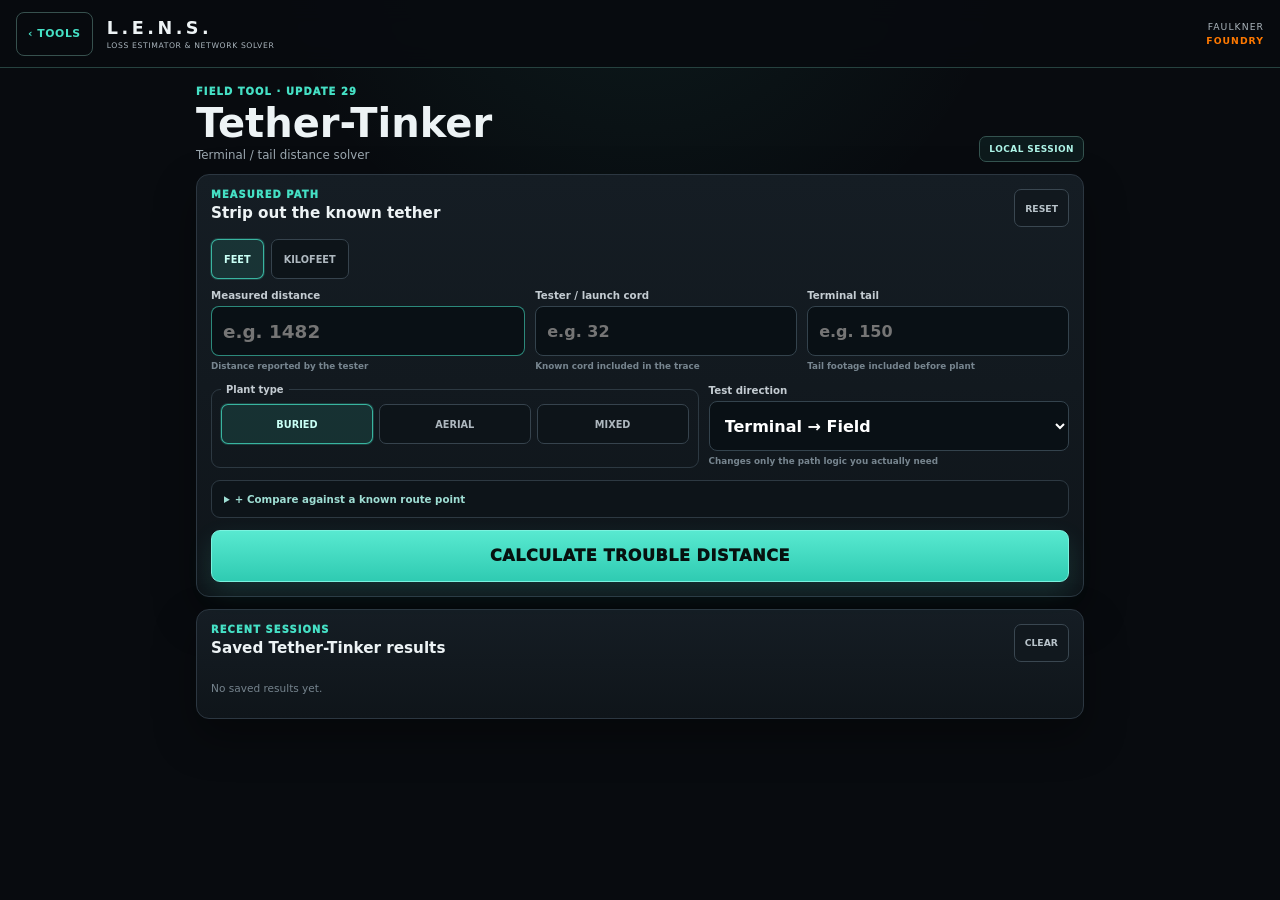
<file: v5/tether-tinker.html>
<!doctype html>
<html lang="en">
<head>
  <meta charset="utf-8">
  <meta name="viewport" content="width=device-width,initial-scale=1,viewport-fit=cover">
  <meta name="theme-color" content="#080b0f">
  <title>Tether-Tinker — L.E.N.S.</title>
  <link rel="icon" href="../favicon.ico">
  <link rel="stylesheet" href="tether-tinker.css">
  <style>
    .tail-path{margin-top:8px;padding:8px;border:1px solid #2d3942;border-radius:9px;background:#0d1419}.tail-path[hidden]{display:none}.tail-path__row{display:flex;align-items:center;justify-content:space-between;gap:10px}.tail-path__label{font-size:.61rem;font-weight:900;color:#c4ccd2;letter-spacing:.03em}.tail-path__buttons{display:flex;gap:6px}.tail-path__buttons .seg{min-width:58px}.embedded .tt-header{display:none}.embedded .tt-shell{padding-top:10px}.embedded .tt-intro{margin-top:0}
  </style>
</head>
<body>
  <header class="tt-header">
    <a class="tt-back" href="index.html#tools" aria-label="Back to L.E.N.S. tools">‹ TOOLS</a>
    <div class="tt-brand"><strong>L.E.N.S.</strong><span>LOSS ESTIMATOR &amp; NETWORK SOLVER</span></div>
    <div class="tt-foundry">FAULKNER <b>FOUNDRY</b></div>
  </header>

  <main class="tt-shell">
    <section class="tt-intro">
      <div>
        <p class="eyebrow">FIELD TOOL · UPDATE 29</p>
        <h1>Tether-Tinker</h1>
        <p>Terminal / tail distance solver</p>
      </div>
      <div class="job-pill" id="jobPill">LOCAL SESSION</div>
    </section>

    <section class="tt-panel tt-inputs" aria-labelledby="inputTitle">
      <div class="panel-head"><div><p class="eyebrow">MEASURED PATH</p><h2 id="inputTitle">Strip out the known tether</h2></div><button class="reset-btn" id="resetBtn" type="button">RESET</button></div>

      <div class="unit-row" role="group" aria-label="Distance unit">
        <button class="seg is-active" type="button" data-unit="ft">FEET</button>
        <button class="seg" type="button" data-unit="kft">KILOFEET</button>
      </div>

      <div class="field-grid">
        <label class="field primary"><span>Measured distance</span><input id="measured" inputmode="decimal" type="number" min="0" step="any" placeholder="e.g. 1482"><small>Distance reported by the tester</small></label>
        <label class="field"><span>Tester / launch cord</span><input id="cord" inputmode="decimal" type="number" min="0" step="any" placeholder="e.g. 32"><small>Known cord included in the trace</small></label>
        <label class="field"><span>Terminal tail</span><input id="tail" inputmode="decimal" type="number" min="0" step="any" placeholder="e.g. 150"><small>Tail footage included before plant</small></label>
      </div>

      <div class="mode-grid">
        <fieldset><legend>Plant type</legend><div class="seg-group" id="plantGroup"><button class="seg is-active" type="button" data-plant="Buried">BURIED</button><button class="seg" type="button" data-plant="Aerial">AERIAL</button><button class="seg" type="button" data-plant="Mixed">MIXED</button></div></fieldset>
        <div>
          <label class="field"><span>Test direction</span><select id="direction"><option value="terminal-field">Terminal → Field</option><option value="field-terminal">Field → Terminal</option></select><small>Changes only the path logic you actually need</small></label>
          <div class="tail-path" id="tailPath" hidden>
            <div class="tail-path__row"><span class="tail-path__label">TAIL INCLUDED IN THIS TRACE?</span><div class="tail-path__buttons"><button class="seg" type="button" data-tail-included="yes">YES</button><button class="seg is-active" type="button" data-tail-included="no">NO</button></div></div>
          </div>
        </div>
      </div>

      <details class="reference-box">
        <summary>+ Compare against a known route point</summary>
        <div class="reference-grid">
          <label class="field"><span>Reference label</span><input id="refLabel" type="text" placeholder="e.g. HH-14 / Pole 22"></label>
          <label class="field"><span>Reference distance from terminal</span><input id="refDistance" inputmode="decimal" type="number" min="0" step="any" placeholder="e.g. 1250"></label>
        </div>
      </details>

      <div class="error" id="error" role="alert" hidden></div>
      <button class="calculate" id="calculateBtn" type="button">CALCULATE TROUBLE DISTANCE</button>
    </section>

    <section class="tt-panel tt-result" id="resultPanel" hidden aria-live="polite">
      <p class="eyebrow">ESTIMATED PLANT LOCATION</p>
      <div class="result-distance" id="resultDistance">—</div>
      <div class="result-secondary" id="resultSecondary"></div>
      <p class="result-phrase" id="resultPhrase"></p>

      <div class="breakdown" aria-label="Distance breakdown">
        <div><span>MEASURED</span><strong id="bMeasured">—</strong></div><b>−</b>
        <div><span>TEST CORD</span><strong id="bCord">—</strong></div><b>−</b>
        <div><span>TAIL</span><strong id="bTail">—</strong></div><b>=</b>
        <div class="answer"><span>PLANT</span><strong id="bPlant">—</strong></div>
      </div>

      <div class="reference-result" id="referenceResult" hidden></div>
      <div class="field-note" id="fieldNote"></div>
      <div class="caution" id="directionCaution" hidden></div>

      <div class="result-actions"><button id="saveBtn" type="button">SAVE RESULT</button><button id="copyBtn" type="button">COPY</button></div>
    </section>

    <section class="tt-panel recent-panel">
      <div class="panel-head"><div><p class="eyebrow">RECENT SESSIONS</p><h2>Saved Tether-Tinker results</h2></div><button class="reset-btn" id="clearHistoryBtn" type="button">CLEAR</button></div>
      <div id="historyList" class="history-list"><div class="empty">No saved results yet.</div></div>
    </section>
  </main>

  <div class="toast" id="toast" role="status" aria-live="polite"></div>
  <script>if(new URLSearchParams(location.search).get('embedded')==='1')document.body.classList.add('embedded');</script>
  <script src="tether-tinker.js"></script>
  <script src="tether-speed.js"></script>
</body>
</html>
</file>
<file: v5/tether-tinker.css>
:root{--bg:#080b0f;--panel:#10171d;--panel2:#151d24;--line:#2c3741;--text:#edf3f5;--muted:#8d9aa4;--accent:#45e0c5;--ember:#ff7900;--warn:#ffd46a;--danger:#ff5a54;--shadow:0 18px 42px rgba(0,0,0,.34)}*{box-sizing:border-box}html{background:var(--bg);color-scheme:dark}body{margin:0;min-height:100vh;background:radial-gradient(circle at 50% -10%,rgba(69,224,197,.08),transparent 32%),#080b0f;color:var(--text);font-family:Inter,"Segoe UI",system-ui,-apple-system,BlinkMacSystemFont,sans-serif}button,input,select{font:inherit}button{touch-action:manipulation;-webkit-tap-highlight-color:transparent}.tt-header{position:sticky;top:0;z-index:20;min-height:68px;display:grid;grid-template-columns:auto 1fr auto;align-items:center;gap:14px;padding:10px 16px;background:rgba(8,11,15,.94);backdrop-filter:blur(12px);border-bottom:1px solid #26423f}.tt-back{display:inline-flex;align-items:center;min-height:44px;padding:0 11px;border:1px solid #37514e;border-radius:8px;color:var(--accent);text-decoration:none;font-size:.68rem;font-weight:900;letter-spacing:.05em}.tt-brand strong,.tt-brand span{display:block}.tt-brand strong{font-size:1.1rem;letter-spacing:.2em}.tt-brand span{font-size:.48rem;color:#aab5bd;letter-spacing:.08em;margin-top:3px}.tt-foundry{font-size:.58rem;color:#aab4bb;letter-spacing:.11em;text-align:right}.tt-foundry b{display:block;color:var(--ember);margin-top:3px}.tt-shell{width:min(920px,100%);margin:0 auto;padding:18px 16px calc(36px + env(safe-area-inset-bottom))}.tt-intro{display:flex;align-items:end;justify-content:space-between;gap:16px;margin-bottom:12px}.tt-intro h1{margin:3px 0 2px;font-size:clamp(1.75rem,7vw,2.5rem)}.tt-intro>div>p:last-child{margin:0;color:#9ba7af;font-size:.74rem}.eyebrow{margin:0;color:var(--accent);font-size:.62rem;font-weight:950;letter-spacing:.11em}.job-pill{padding:7px 9px;border:1px solid #34534f;border-radius:7px;background:rgba(69,224,197,.07);color:#aef5e8;font-size:.56rem;font-weight:900;letter-spacing:.05em;white-space:nowrap}.tt-panel{border:1px solid var(--line);border-radius:13px;background:linear-gradient(180deg,#151d24,#0f151a);box-shadow:var(--shadow);padding:14px}.tt-panel+.tt-panel{margin-top:12px}.panel-head{display:flex;align-items:start;justify-content:space-between;gap:12px}.panel-head h2{font-size:.95rem;margin:4px 0 0}.reset-btn{min-height:38px;border:1px solid #3a4751;border-radius:7px;background:#11181e;color:#b8c3ca;padding:7px 10px;font-size:.58rem;font-weight:900}.unit-row{display:flex;gap:7px;margin:12px 0 10px}.seg,.seg-group .seg{min-height:40px;border:1px solid #36434d;border-radius:7px;background:#0d1419;color:#aeb8bf;padding:7px 12px;font-size:.61rem;font-weight:900}.seg.is-active{border-color:rgba(69,224,197,.75);background:rgba(69,224,197,.12);color:#c9fff5;box-shadow:0 0 0 1px rgba(69,224,197,.18)}.field-grid{display:grid;grid-template-columns:1.2fr 1fr 1fr;gap:10px}.field{display:flex;flex-direction:column;gap:5px;color:#c4ccd2;font-size:.64rem;font-weight:800}.field small{color:#77858f;font-size:.55rem;font-weight:600;line-height:1.3}.field input,.field select{width:100%;min-height:50px;border:1px solid #34434d;border-radius:8px;background:#091015;color:#fff;padding:10px 11px;font-size:1rem}.field.primary input{border-color:rgba(69,224,197,.58);font-size:1.15rem}.mode-grid{display:grid;grid-template-columns:1.15fr .85fr;gap:10px;margin-top:12px}fieldset{margin:0;padding:9px;border:1px solid #2d3942;border-radius:9px}legend{padding:0 5px;color:#c4ccd2;font-size:.62rem;font-weight:800}.seg-group{display:grid;grid-template-columns:repeat(3,1fr);gap:6px}.reference-box{margin-top:12px;border:1px solid #2d3942;border-radius:9px;background:#0d1419}.reference-box summary{cursor:pointer;padding:12px;color:#9fded4;font-size:.64rem;font-weight:850}.reference-grid{display:grid;grid-template-columns:1fr 1fr;gap:9px;padding:0 10px 11px}.calculate{width:100%;min-height:52px;margin-top:12px;border:1px solid #7af3df;border-radius:9px;background:linear-gradient(180deg,#58e9d0,#2fcbb2);color:#07110f;font-weight:1000;letter-spacing:.035em;box-shadow:0 10px 24px rgba(69,224,197,.14)}.error{margin-top:10px;padding:9px 10px;border:1px solid rgba(255,90,84,.45);border-radius:8px;background:rgba(255,90,84,.08);color:#ff9e9a;font-size:.67rem;font-weight:800}.tt-result{border-color:rgba(69,224,197,.48)}.result-distance{font-size:clamp(2.4rem,13vw,4.4rem);line-height:1;margin-top:7px;color:#dcfff8;font-weight:1000;letter-spacing:-.045em;text-shadow:0 0 24px rgba(69,224,197,.2)}.result-secondary{margin-top:4px;color:#8ea099;font-size:.65rem}.result-phrase{margin:12px 0;color:#dce7e5;font-size:.9rem;line-height:1.45}.breakdown{display:grid;grid-template-columns:1fr auto 1fr auto 1fr auto 1.1fr;gap:6px;align-items:center;padding:11px;border:1px solid #2e3e45;border-radius:10px;background:#0b1217}.breakdown>div{min-width:0}.breakdown span,.breakdown strong{display:block}.breakdown span{font-size:.5rem;color:#74838c}.breakdown strong{margin-top:4px;font-size:.72rem;white-space:nowrap;overflow:hidden;text-overflow:ellipsis}.breakdown>b{color:#687780}.breakdown .answer strong{color:var(--accent)}.reference-result,.field-note,.caution{margin-top:10px;border-radius:9px;padding:10px 11px;font-size:.68rem;line-height:1.45}.reference-result{border:1px solid rgba(69,224,197,.28);background:rgba(69,224,197,.055);color:#c8eee8}.field-note{border:1px solid #37434c;background:#10171d;color:#aab6bd}.field-note strong{color:#fff}.caution{border:1px solid rgba(255,212,106,.34);background:rgba(255,212,106,.06);color:#f1d88d}.result-actions{display:grid;grid-template-columns:1fr 1fr;gap:8px;margin-top:12px}.result-actions button{min-height:45px;border-radius:8px;font-weight:900;font-size:.66rem}.result-actions button:first-child{border:1px solid var(--accent);background:rgba(69,224,197,.12);color:#c8fff5}.result-actions button:last-child{border:1px solid #3a4751;background:#11181e;color:#d5dde2}.history-list{display:grid;gap:7px;margin-top:10px}.history-item{display:grid;grid-template-columns:1fr auto;gap:10px;align-items:center;border:1px solid #2c3942;border-radius:9px;background:#0d1419;padding:10px;text-align:left;color:#e8eeee}.history-item strong,.history-item small{display:block}.history-item strong{font-size:.72rem}.history-item small{margin-top:4px;color:#7f8d96;font-size:.57rem}.history-item b{color:var(--accent);font-size:.85rem}.empty{color:#75838d;font-size:.66rem;padding:10px 0}.toast{position:fixed;left:50%;bottom:20px;z-index:50;transform:translate(-50%,12px);opacity:0;pointer-events:none;border:1px solid #3a4a52;border-radius:8px;background:#11191f;color:#dce6e8;padding:9px 13px;font-size:.65rem;font-weight:800;transition:.18s}.toast.show{opacity:1;transform:translate(-50%,0)}button:focus-visible,input:focus-visible,select:focus-visible,a:focus-visible{outline:2px solid #9af8e9;outline-offset:2px}@media(max-width:680px){.tt-header{grid-template-columns:auto 1fr}.tt-foundry{display:none}.tt-brand span{font-size:.43rem}.tt-shell{padding:12px 10px calc(28px + env(safe-area-inset-bottom))}.tt-intro{align-items:center}.job-pill{max-width:44vw;overflow:hidden;text-overflow:ellipsis}.tt-panel{padding:11px}.field-grid{grid-template-columns:1fr 1fr}.field.primary{grid-column:1/-1}.mode-grid{grid-template-columns:1fr}.reference-grid{grid-template-columns:1fr}.breakdown{grid-template-columns:1fr auto 1fr;row-gap:9px}.breakdown>b:nth-of-type(2),.breakdown>b:nth-of-type(3){display:none}.breakdown>div:nth-of-type(3),.breakdown>div:nth-of-type(4){grid-column:auto}.breakdown .answer{grid-column:1/-1;border-top:1px solid #26333b;padding-top:8px}.result-distance{font-size:3.2rem}}@media(max-width:380px){.tt-brand span{display:none}.field-grid{grid-template-columns:1fr}.field.primary{grid-column:auto}.seg,.seg-group .seg{padding-inline:7px;font-size:.55rem}}
</file>
